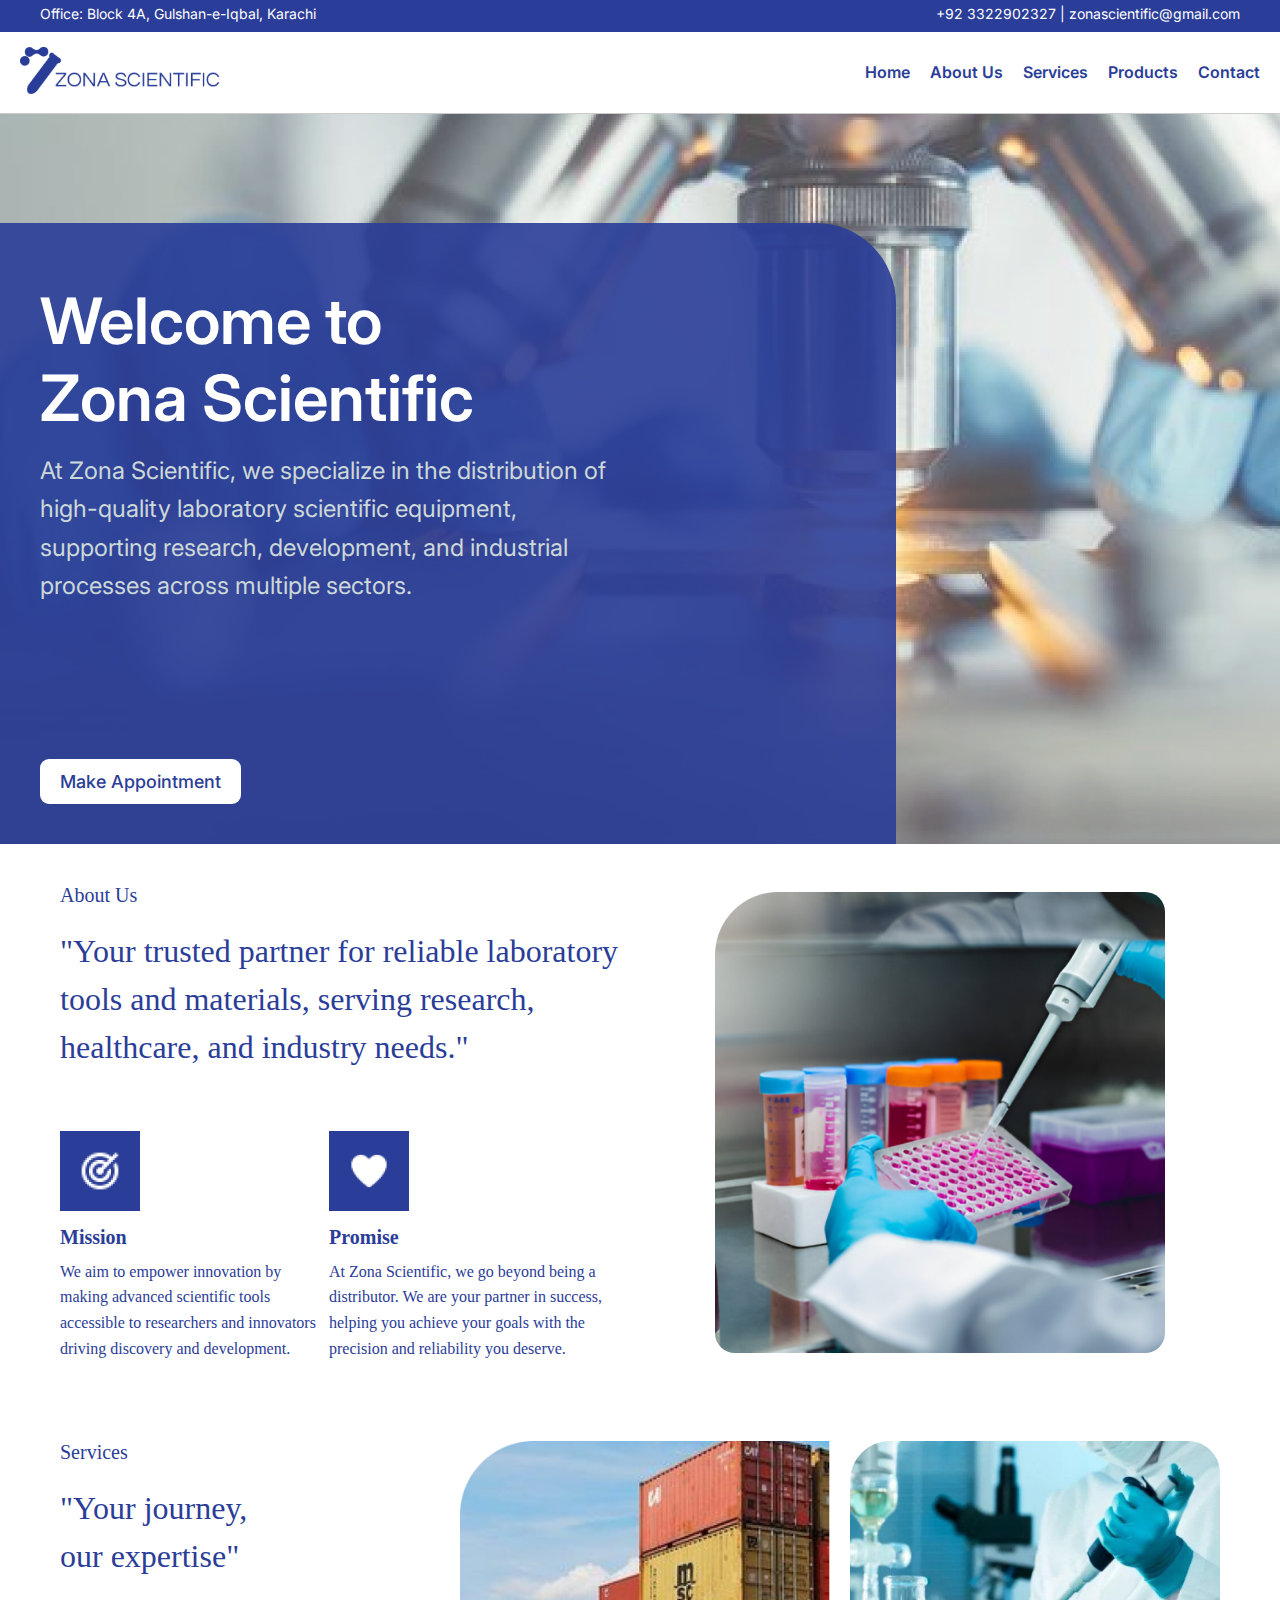
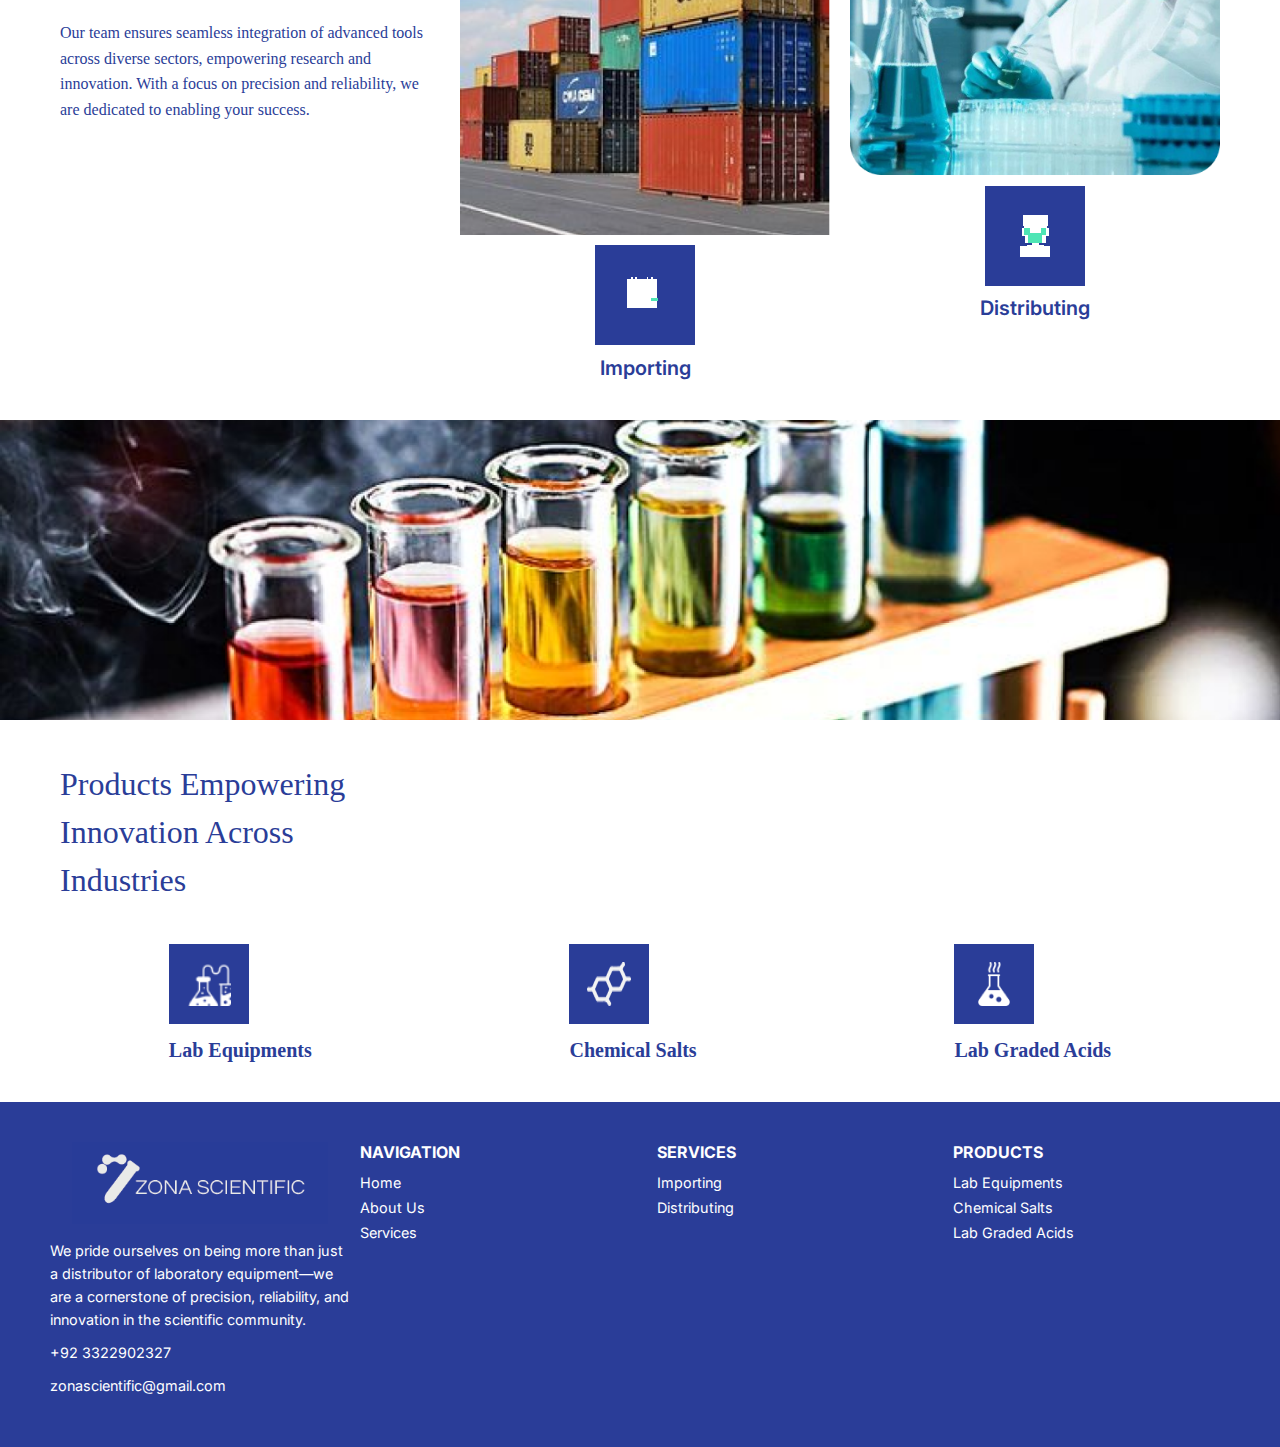
<file: index.html>
<!DOCTYPE html>
<html lang="en">

<head>
  <meta charset="UTF-8">
  <meta name="viewport" content="width=device-width, initial-scale=1.0">
  <title>Zona Scientific</title>
  <!-- Include Google Fonts -->
  <link href="https://fonts.googleapis.com/css2?family=Inter:wght@400;600;700&display=swap" rel="stylesheet">
  <style>
    * {
      margin: 0;
      padding: 0;
      box-sizing: border-box;
    }

    html {
      scroll-behavior: smooth;
    }

    /* Set Inter Font for the whole body */
    body {
      font-family: 'Inter', sans-serif;
      display: flex;
      flex-direction: column;
      min-height: 100vh;
    }

    /* Blue Header */
    .blue-header {
      background-color: #2a3d98;
      color: white;
      padding: 0 20px;
      font-family: "Inter", sans-serif;
      font-size: 14px;
      display: flex;
      justify-content: space-between;
      align-items: center;
    }

    .blue-header div {
      flex: 1;
      margin-bottom: 5px;
    }

    .contact-info {
      text-align: right;
    }

    .contact-info a {
      color: white;
      text-decoration: none;
    }

    .contact-info a:hover {
      text-decoration: underline;
    }

    /* White Header */
    .white-header {
      background-color: #fff;
      padding: 15px 20px;
      font-family: "Inter", sans-serif;
      display: flex;
      justify-content: space-between;
      align-items: center;
      border-bottom: 1px solid #ccc;
    }

    .logo-container {
      flex: 1;
    }

    .logo {
      max-width: 150px;
      height: auto;
    }

    .nav-links {
      flex: 2;
      display: flex;
      justify-content: flex-end;
      gap: 20px;
    }

    .nav-links a {
      text-decoration: none;
      color: #2a3d98;
      font-size: 16px;
      font-weight: 600;
      transition: color 0.3s ease;
    }

    .nav-links a:hover {
      text-decoration: underline;
      color: #1a2d6e;
    }

    /* Hamburger Menu */
    .hamburger-menu {
      display: none;
      flex-direction: column;
      justify-content: space-between;
      width: 30px;
      height: 20px;
      cursor: pointer;
    }

    .hamburger-menu span {
      display: block;
      height: 3px;
      width: 100%;
      background-color: #2a3d98;
      border-radius: 3px;
      transition: all 0.3s ease;
    }

    .nav-links {
      display: flex;
    }

    .nav-links.mobile {
      display: none;
      flex-direction: column;
      position: absolute;
      top: 60px;
      right: 20px;
      background-color: #fff;
      box-shadow: 0px 4px 6px rgba(0, 0, 0, 0.1);
      padding: 10px 20px;
      border-radius: 10px;
      z-index: 10;
    }

    .nav-links.mobile a {
      margin: 10px 0;
    }

    .nav-links.show {
      display: flex;
    }

    /* Display hamburger menu on small screens */
    @media (max-width: 768px) {
      .hamburger-menu {
        display: flex;
      }

      .nav-links {
        display: none;
      }
    }


    /* Main Content */
    .HeroSection {
      font-family: "Inter", sans-serif;
      width: 100%;
      height: 730px;
      position: relative;
      background: white;
      overflow: hidden;
    }

    .Image33 {
      width: 100%;
      height: 100%;
      position: absolute;
      top: 0;
      left: 0;
      opacity: 0.86;
      object-fit: cover;
    }

    .Frame5 {
      width: 70%;
      height: 85%;
      position: absolute;
      bottom: 0;
      left: 0;
      background: rgba(42, 61, 152, 0.9);
      border-top-right-radius: 80px;
      display: flex;
      flex-direction: column;
      justify-content: flex-start;
      padding: 40px;
      box-sizing: border-box;
    }

    .Button {
      padding: 12px 20px;
      position: absolute;
      bottom: 40px;
      left: 40px;
      background: white;
      border-radius: 9px;
      display: flex;
      align-items: center;
      justify-content: center;
    }

    .Button a {
      text-decoration: none;
      color: inherit;
      font-size: 18px;
      font-weight: 500;
      color: #2a3d98;
    }

    .Title-hero {
      margin-top: 20px;
    }

    .Heading-hero {
      font-family: "Inter", sans-serif;
      color: white;
      font-size: 4rem;
      font-weight: 600;
      line-height: 1.2;
      margin: 0;
    }

    .Heading span {
      display: inline-block;
    }

    .Text-hero {
      margin-top: 15px;
      color: #cdd8d9;
      font-size: 1.5rem;
      line-height: 1.6;
      max-width: 570px;
    }

    /* About us  */
    .AboutUs {
      display: flex;
      flex-direction: row;
      align-items: center;
      font-family: "Roboto";
      justify-content: space-between;
      gap: 40px;
      padding: 40px 60px;
      background: white;
    }

    .ContentSection {
      flex: 1;
      display: flex;
      flex-direction: column;
      gap: 20px;
    }

    .SubHeading {
      color: #2a3d98;
      font-size: 1.25rem;
      font-family: "Roboto";
      font-weight: 500;
      text-align: left;
    }

    .Heading {
      font-size: 2rem;
      font-family: "Roboto";
      line-height: 1.5;
      color: #2a3d98;
      text-align: left;
      margin-bottom: 20px;
    }

    .IconBox {
      display: flex;
      flex-direction: column;
      align-items: flex-start;
      gap: 15px;
      margin-top: 20px;
    }

    .icon-box-container {
      display: flex;
      align-items: center;
      gap: 10px;
    }

    .Icon {
      width: 60px;
      height: 60px;
      background: #2a3d98;
      display: flex;
      justify-content: center;
      align-items: center;
    }

    .Icon img {
      width: 36px;
      height: 36px;
    }

    .Title-about {
      display: flex;
      flex-direction: column;
      gap: 10px;
    }

    .MissionLink,
    .PromiseLink {
      font-size: 1.25rem;
      font-weight: 600;
      color: #2a3d98;
      text-decoration: none;
    }

    .MissionLink:hover,
    .PromiseLink:hover {
      text-decoration: underline;
    }

    .Text-about {
      font-size: 1rem;
      line-height: 1.6;
      color: #2a3d98;
    }

    .ImageSection {
      flex: 1;
      display: flex;
      justify-content: center;
      align-items: center;
    }

    .SteptodownCom2137021 {
      width: 100%;
      max-width: 450px;
      border-radius: 20px;
      object-fit: cover;
    }

    /* Services Section */
    .ServicesSection {
      display: flex;
      flex-direction: row;
      align-items: flex-start;
      font-family: "Roboto";
      justify-content: space-between;
      gap: 20px;
      padding: 40px 60px;
      background-color: white;
    }

    /* Text Section */
    .TextSection {
      flex: 1;
      font-family: "Roboto";
      display: flex;
      flex-direction: column;
      justify-content: flex-start;
      gap: 20px;
    }

    .Description {
      color: #2a3d98;
      font-size: 1rem;
      font-family: Roboto;
      font-weight: 400;
      line-height: 1.6;
      max-width: 500px;
    }

    /* Cards Section */
    .CardsSection {
      flex: 2;
      display: flex;
      flex-direction: row;
      justify-content: space-between;
      gap: 20px;
    }

    .Card {
      display: flex;
      flex-direction: column;
      align-items: center;
      gap: 10px;
      text-align: center;
      flex: 1;
    }

    .Card img.Image {
      width: 100%;
      max-width: 400px;
      height: auto;
      border-top-left-radius: 40px;
    }

    .CardContent {
      display: flex;
      flex-direction: column;
      align-items: center;
      gap: 10px;
    }

    .Icon {
      width: 80px;
      height: 80px;
      background: #2a3d98;
      display: flex;
      justify-content: center;
      align-items: center;
    }

    .Icon img {
      width: 44px;
      height: 44px;
    }

    .CardTitle {
      color: #2a3d98;
      font-size: 1.25rem;
      font-family: Inter, sans-serif;
      font-weight: 600;
      text-decoration: none;
    }

    .CardTitle:hover {
      text-decoration: underline;
    }

    /* Products Section */
    .ProductsSection {
      padding: 40px 60px;
      text-align: center;
      background: white;
    }

    .Group126 {
      display: flex;
      justify-content: space-around;
      gap: 40px;
      flex-wrap: wrap;
    }

    .Title {
      color: #2a3d98;
      font-size: 1.25rem;
      font-family: "Roboto";
      font-weight: 600;
      text-decoration: none;
    }

    .Title:hover {
      text-decoration: underline;
    }

    footer {
      background-color: #2a3d98;
      color: white;
      padding: 40px 20px;
      font-family: "Inter", sans-serif;
    }

    .footer-container {
      display: flex;
      justify-content: space-between;
      align-items: flex-start;
      flex-wrap: wrap;
      max-width: 1200px;
      margin: 0 auto;
    }

    .left-section {
      flex: 1;
      max-width: 300px;
      margin: 0 10px;
    }

    .left-section img {
      display: block;
      margin: 0 auto 15px;
      width: 16rem;
      height: auto;
    }

    .left-section p {
      font-size: 0.9rem;
      line-height: 1.6;
      margin: 10px 0;
    }

    .left-section a {
      color: white;
      text-decoration: none;
      font-size: 0.9rem;
    }

    .left-section a:hover {
      text-decoration: underline;
    }

    .right-section {
      flex: 2;
      display: flex;
      justify-content: space-between;
      flex-wrap: wrap;
      gap: 10px;
    }

    .right-section div {
      flex: 1;
      min-width: 150px;
    }

    .right-section h4 {
      margin-bottom: 10px;
      text-transform: uppercase;
      font-size: 1rem;
    }

    .right-section ul {
      list-style: none;
      padding: 0;
      margin: 0;
    }

    .right-section ul li {
      margin-bottom: 5px;
    }

    .right-section ul li a {
      color: white;
      text-decoration: none;
      font-size: 0.9rem;
    }

    .right-section ul li a:hover {
      text-decoration: underline;
    }

    .resp-img {
      max-width: 100%;
      height: auto;
      display: block;
    }

    .Icons {
      max-width: 100%;
      text-align: center;
    }


    @media (max-width: 768px) {
      .blue-header {
        font-family: "Inter", sans-serif;
        flex-direction: column;
        text-align: center;
        padding: 5px 0;
      }

      .blue-header div {
        text-align: center;
        margin-bottom: 5px;
      }

      .white-header {
        font-family: "Inter", sans-serif;
        flex-direction: column;
        align-items: center;
      }

      .logo-container {
        margin-bottom: 10px;
      }

      .nav-links {
        flex-direction: column;
        gap: 10px;
        justify-content: center;
      }

      .nav-links a {
        font-size: 14px;
      }

      .HeroSection {
        height: 500px;
      }

      .Frame5 {
        width: 90%;
        padding: 20px;
      }

      .Heading-hero {
        font-size: 2rem;
      }

      .Text-hero {
        font-size: 1rem;
      }

      .Button {
        bottom: 20px;
        left: 20px;
        padding: 8px 16px;
      }

      .AboutUs {
        flex-direction: column;
        align-items: center;
        text-align: center;
        gap: 30px;
        padding: 20px 30px;
      }

      .Heading {
        font-size: 1.5rem;
      }

      .SubHeading {
        font-size: 1.15rem;
      }

      .IconBox {
        flex-direction: column;
        align-items: center;
        gap: 10px;
      }

      .Icon {
        width: 40px;
        height: 40px;
      }

      .MissionLink,
      .PromiseLink {
        font-size: 1.1rem;
      }

      .Text-about {
        font-size: 0.9rem;
      }

      .SteptodownCom2137021 {
        max-width: 300px;
      }

      .ServicesSection {
        flex-direction: column;
        align-items: center;
        margin: 0 2rem;
      }

      .CardsSection {
        flex-direction: column;
        gap: 20px;
      }

      .Card img.Image {
        max-width: 100%;
        border-top-left-radius: 20px;
      }

      .Heading {
        font-size: 1.5rem;
        text-align: center;
      }

      .SubHeading {
        text-align: center;
      }

      .Description {
        text-align: center;
      }

      .Group126 {
        flex-direction: column;
        gap: 20px;
      }

      .footer-container {
        flex-direction: column;
        align-items: center;
        text-align: center;
      }

      .left-section {
        margin-bottom: 20px;
      }

      .right-section {
        justify-content: center;
        gap: 10px;
      }

      .right-section div {
        flex: none;
        width: 100%;
      }

      .resp-img {
        max-width: 80%;
      }
    }

    @media (min-width: 769px) and (max-width: 1024px) {
      .blue-header {
        font-family: "Inter", sans-serif;
        flex-direction: row;
        padding: 0 30px;
      }

      .blue-header div {
        font-size: 13px;
      }

      .logo {
        max-width: 120px;
      }

      .nav-links a {
        font-size: 14px;
      }
    }

    @media (min-width: 1025px) {
      .blue-header {
        font-family: "Inter", sans-serif;
        padding: 5px 40px;
      }

      .blue-header div {
        font-size: 14px;
      }

      .logo {
        max-width: 200px;
      }

      .nav-links a {
        font-size: 16px;
      }
    }

    @media (max-width: 1024px) {
      .HeroSection {
        height: 600px;
      }

      .Frame5 {
        width: 80%;
        height: 70%;
      }

      .Heading-hero {
        font-size: 2.5rem;
      }

      .Text-hero {
        font-size: 1.2rem;
      }

      .Button {
        padding: 10px 18px;
        font-size: 16px;
      }

      .ServicesSection {
        flex-direction: column;
        gap: 30px;
      }

      .CardsSection {
        flex-direction: row;
        gap: 15px;
      }

      .Heading {
        font-size: 1.75rem;
      }

      .Description {
        font-size: 0.95rem;
      }

      .Group126 {
        gap: 30px;
      }
    }

    @media (max-width: 480px) {
      .blue-header {
        flex-direction: column;
        font-size: 0.8rem;
      }

      .white-header {
        display: flex;
      }

      .HeroSection {
        height: 400px;
      }

      .Frame5 {
        width: 100%;
        border-top-right-radius: 40px;
      }

      .Heading-hero {
        font-size: 1.5rem;
      }

      .Text-hero {
        font-size: 0.9rem;
      }

      .Button {
        bottom: 15px;
        left: 15px;
        padding: 6px 14px;
        font-size: 14px;
      }

      .Heading {
        font-size: 1.25rem;
      }

      .MissionLink,
      .PromiseLink {
        font-size: 1rem;
      }

      .Icon {
        width: 40px;
        height: 40px;
      }

      .icon-box-container {
        display: flex;
        flex-direction: column;
      }

      .Text-about {
        font-size: 0.85rem;
      }

      .SteptodownCom2137021 {
        max-width: 250px;
      }

      .ServicesSection {
        margin: 0 0.5rem;
      }

      .Heading {
        font-size: 1.25rem;
      }

      .Description {
        font-size: 0.85rem;
      }

      .CardTitle {
        font-size: 1rem;
      }

      .Title {
        font-size: 1rem;
      }

      footer {
        padding: 20px;
      }

      .left-section img {
        width: 120px;
      }

      .left-section p {
        font-size: 0.8rem;
      }

      .right-section ul li a {
        font-size: 0.8rem;
      }

      .resp-img {
        max-width: 30%;
      }

      .CardsSection {
        flex-direction: column;
        gap: 20px;
      }
    }
  </style>
</head>

<!-- Blue Header -->
<header class="blue-header">
  <div class="office-info">Office: Block 4A, Gulshan-e-Iqbal, Karachi</div>
  <div class="contact-info">+92 3322902327 | <a href="mailto:zonascientific@gmail.com">zonascientific@gmail.com</a></div>
</header>

<!-- White Header -->
<header id="home" class="white-header">
  <div class="logo-container">
    <img src="image 1.png" alt="Zona Scientific Logo" class="logo">
  </div>
  <!-- Hamburger Button -->
  <div class="hamburger-menu" id="hamburger-menu">
    <span></span>
    <span></span>
    <span></span>
  </div>
  <nav class="nav-links" id="nav-links">
    <a href="index.html" rel="noopener noreferrer">Home</a>
    <a href="index.html#about-us">About Us</a>
    <a href="index.html#services">Services</a>
    <a href="index.html#products">Products</a>
    <a href="index.html#contact">Contact</a>
  </nav>
</header>


<!-- Hero Section -->
<div class="HeroSection">
  <!-- Background Image -->
  <img class="Image33" src="image 33.png" alt="Hero Background" />

  <!-- Blue Section (Frame5) -->
  <div class="Frame5">
    <!-- Button -->
    <div class="Button">
      <a href="mailto:zonascientific@gmail.com">
        <span class="MakeAppointment">Make Appointment</span>
      </a>
    </div>

    <!-- Title Section -->
    <div class="Title-hero">
      <h1 class="Heading-hero">
        Welcome to<br><span>Zona Scientific</span>
      </h1>
    </div>

    <!-- Description Text -->
    <div class="Text-hero-container">
      <p class="Text-hero">
        At Zona Scientific, we specialize in the distribution of high-quality laboratory scientific equipment,
        supporting research, development, and industrial processes across multiple sectors.
      </p>
    </div>
  </div>
</div>

<!--About Us Section-->
<div id="about-us" class="AboutUs">
  <!-- Left Content Section -->
  <div class="ContentSection">
    <div class="SubHeading">About Us</div>
    <div class="Heading">
      "Your trusted partner for reliable laboratory tools and materials, serving research, healthcare, and industry
      needs."
    </div>
    <div class="icon-box-container">
      <div class="IconBox">
        <div class="Icon">
          <img class="Icons8Mission24" src="icons8-mission-24.png" alt="Mission Icon" />
        </div>
        <div class="Title-about">
          <a href="mission.html" class="MissionLink">Mission</a>
          <div class="Text-about">
            We aim to empower innovation by making advanced scientific tools accessible to researchers and innovators
            driving discovery and development.
          </div>
        </div>
      </div>
      <div class="IconBox">
        <div class="Icon">
          <img class="Icons8Heart30" src="icons8-heart-30.png" alt="Promise Icon" />
        </div>
        <div class="Title-about">
          <a href="promise.html" class="PromiseLink">Promise</a>
          <div class="Text-about">
            At Zona Scientific, we go beyond being a distributor. We are your partner in success, helping you achieve
            your
            goals with the precision and reliability you deserve.
          </div>
        </div>
      </div>
    </div>
  </div>

  <!-- Right Image Section -->
  <div class="ImageSection">
    <img class="SteptodownCom2137021" src="steptodown.com213702 1.png" alt="About Us Image" />
  </div>
</div>

<!-- Services Section -->
<div id="services" class="ServicesSection">
  <div class="TextSection">
    <div class="SubHeading">Services</div>
    <div class="Heading">"Your journey, <br> our expertise"</div>
    <div class="Description">
      Our team ensures seamless integration of advanced tools across diverse sectors, empowering research and
      innovation. With a focus on precision and reliability, we are dedicated to enabling your success.
    </div>
  </div>

  <div class="CardsSection">
    <div class="Card">
      <img class="Image" src="image 34.png" alt="Importing Image">
      <div class="CardContent">
        <div class="Icons">
          <img src="importing.png" alt="Importing Icon" class="resp-img">
        </div>
        <a href="importing.html" class="CardTitle">Importing</a>
      </div>
    </div>
    <div class="Card">
      <img class="Image" src="image.png" alt="Distributing Image">
      <div class="CardContent">
        <div class="Icons">
          <img src="distributing.png" alt="Distributing Icon" class="resp-img">
        </div>
        <a href="distributing.html" class="CardTitle">Distributing</a>
      </div>
    </div>
  </div>
</div>
<!-- banner image -->
<div class="Banner" style="width: 100%; height: auto; max-height: 300px; position: relative; overflow: hidden;">
  <img class="Image" src="backgroundd.png" alt="Banner Image"
    style="width: 100%; height: auto; object-fit: cover; display: block;">
</div>
<!--Product-->
<div id="products" class="ProductsSection">
  <div class="Heading">
    Products Empowering<br>Innovation Across <br>Industries
  </div>

  <div class="Group126">
    <!-- Lab Equipments -->
    <div class="IconBox">
      <div class="Icon">
        <img src="icons8-lab-equipment-68 1.png" alt="Lab Equipments Icon">
      </div>
      <a href="lab equipments.html" class="Title">Lab Equipments</a>
    </div>

    <!-- Chemical Salts -->
    <div class="IconBox">
      <div class="Icon">
        <img src="Vector.png" alt="Chemical Salts Icon">
      </div>
      <a href="chemical.html" class="Title">Chemical Salts</a>
    </div>

    <!-- Lab Graded Acids -->
    <div class="IconBox">
      <div class="Icon">
        <img src="icons8-acid-flask-50 1.png" alt="Lab Graded Acids Icon">
      </div>
      <a href="graded acids.html" class="Title">Lab Graded Acids</a>
    </div>
  </div>
</div>

<body>
  <footer>
    <div id="contact" class="footer-container">
      <!-- Left Section: Company Name, Logo, and Paragraph -->
      <div class="left-section">
        <img src="image 36.png" alt="Company Logo">
        <p>
          We pride ourselves on being more than just a distributor of laboratory equipment—we are a cornerstone of
          precision, reliability, and innovation in the scientific community.
        </p>
        <p>+92 3322902327</p>
        <p><a href="mailto:zonascientific@gmail.com" style="color: inherit; text-decoration: none;">zonascientific@gmail.com</a>
        </p>
      </div>

      <!-- Right Section: Navigation, Services, and Products -->
      <div class="right-section">
        <!-- Navigation -->
        <div>
          <h4>Navigation</h4>
          <ul>
            <li><a href="index.html">Home</a></li>
            <li><a href="#about-us">About Us</a></li>
            <li><a href="#services">Services</a></li>

          </ul>
        </div>

        <!-- Services -->
        <div>
          <h4>Services</h4>
          <ul>
            <li><a href="importing.html" rel="noopener noreferrer">Importing</a></li>
            <li><a href="distributing.html" rel="noopener noreferrer">Distributing</a></li>
          </ul>
        </div>

        <!-- Products -->
        <div>
          <h4>Products</h4>
          <ul>
            <li><a href="lab equipments.html" rel="noopener noreferrer">Lab Equipments</a></li>
            <li><a href="chemical.html" rel="noopener noreferrer">Chemical Salts</a></li>
            <li><a href="graded acids.html" rel="noopener noreferrer">Lab Graded Acids</a></li>
          </ul>
        </div>
      </div>
    </div>
  </footer>

  <body>
    <!-- Your existing HTML content -->

    <script>
      const hamburgerMenu = document.getElementById('hamburger-menu');
      const navLinks = document.getElementById('nav-links');

      hamburgerMenu.addEventListener('click', () => {
        navLinks.classList.toggle('show');
      });
    </script>
  </body>

</body>

</html>
</file>
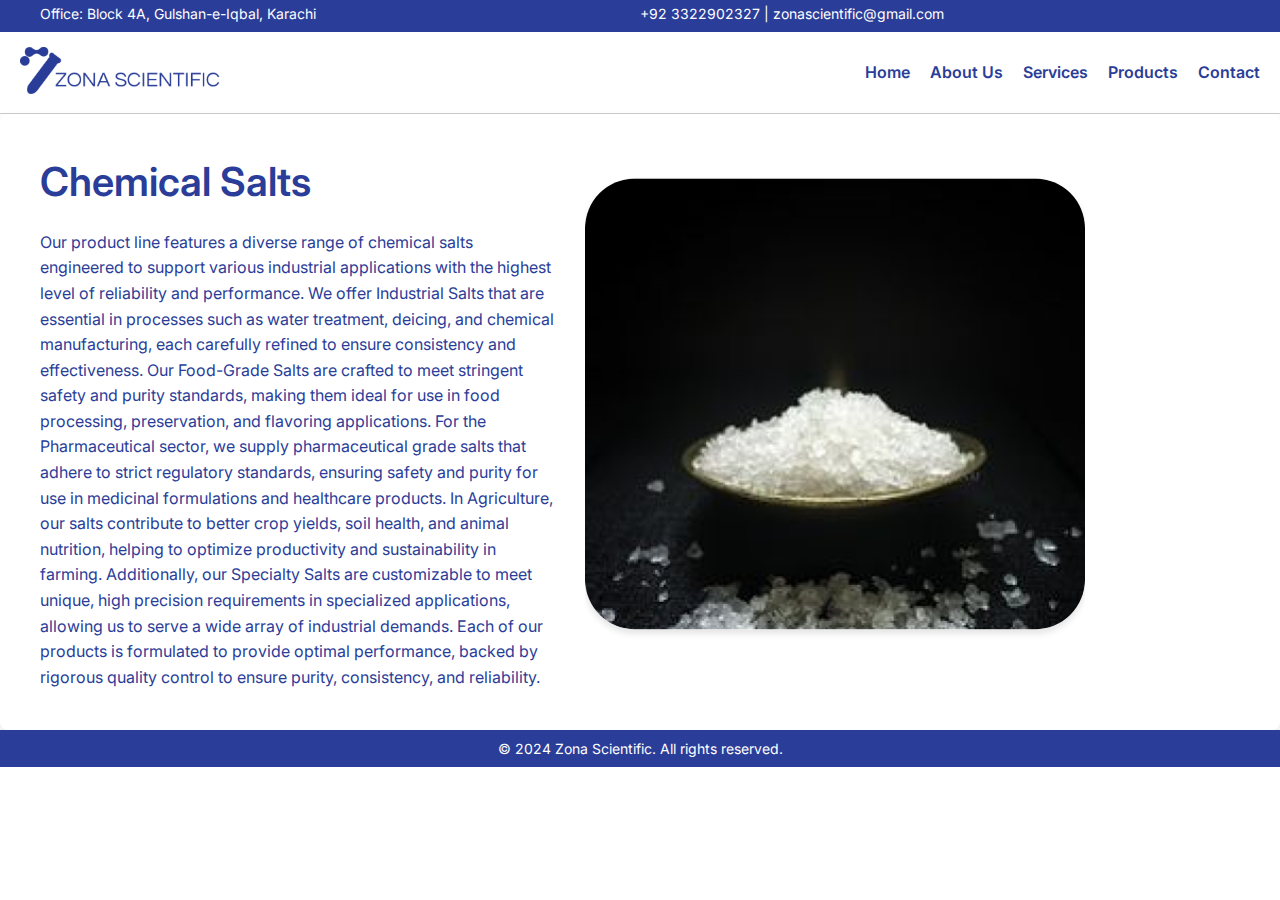
<file: chemical.html>
<!DOCTYPE html>
<html lang="en">

<head>
  <meta charset="UTF-8" />
  <meta name="viewport" content="width=device-width, initial-scale=1.0" />
  <title>Zona Scientific</title>
  <link href="https://fonts.googleapis.com/css2?family=Inter:wght@400;600;700&display=swap" rel="stylesheet" />
  <style>
    /* General Reset */
    * {
      margin: 0;
      padding: 0;
      box-sizing: border-box;
    }

    body {
      font-family: "Inter", sans-serif;
      display: flex;
      flex-direction: column;
      min-height: 100vh;
    }

    .blue-header {
      background-color: #2a3d98;
      color: white;
      padding: 0 20px;
      font-family: "Inter", sans-serif;
      font-size: 14px;
      display: flex;
      justify-content: space-between;
      align-items: center;
    }

    .blue-header div {
      flex: 1;
      margin-bottom: 5px;
    }

    .contact-info {
      text-align: right;
    }

    .contact-info a {
      color: white;
      text-decoration: none;
    }

    .contact-info a:hover {
      text-decoration: underline;
    }


    .white-header {
      background-color: #fff;
      padding: 15px 20px;
      font-family: "Inter", sans-serif;
      display: flex;
      justify-content: space-between;
      align-items: center;
      border-bottom: 1px solid #ccc;
    }

    .logo-container {
      flex: 1;
    }

    .logo {
      max-width: 150px;
      height: auto;
    }

    .nav-links {
      flex: 2;
      display: flex;
      justify-content: flex-end;
      gap: 20px;
    }

    .nav-links a {
      text-decoration: none;
      color: #2a3d98;
      font-size: 16px;
      font-weight: 600;
      transition: color 0.3s ease;
    }

    .nav-links a:hover {
      text-decoration: underline;
      color: #1a2d6e;
    }



    .content-section {
      display: flex;
      flex-wrap: wrap;
      justify-content: center;
      align-items: center;
      padding: 40px 20px;
      gap: 20px;
      background-color: #ffffff;
      box-shadow: 0 4px 10px rgba(0, 0, 0, 0.1);
      border-radius: 8px;
    }

    .content-container {
      display: flex;
      flex-direction: row;
      align-items: flex-start;
      gap: 30px;
      max-width: 1200px;
      width: 100%;
    }

    .heading {
      font-size: 2.5rem;
      font-weight: 600;
      line-height: 1.4;
      color: #2A3D98;
      margin-bottom: 20px;
    }

    .text-container {
      max-width: 515px;
      font-size: 1rem;
      line-height: 1.6;
      color: #2A3D98;
      font-weight: 400;
    }

    .image-container {
      width: 500px;
      height: 500px;
      overflow: hidden;
      position: relative;
      border-radius: 50px;
    }

    .image-container img {
      width: 100%;
      height: auto;
      position: absolute;
      top: 50%;
      left: 50%;
      transform: translate(-50%, -50%);
      border-radius: 50px;
      box-shadow: 0 4px 6px rgba(0, 0, 0, 0.1);
    }



    footer {
      background-color: #2A3D98;
      color: white;
      text-align: center;
      padding: 15px 0;
      font-size: 14px;
      font-weight: 400;
    }

    /* Hamburger Menu Styles */
    .hamburger-menu {
      display: none;
      flex-direction: column;
      justify-content: space-between;
      width: 30px;
      height: 20px;
      cursor: pointer;
      top: 20px;
      right: 20px;
    }

    .hamburger-menu span {
      display: block;
      height: 3px;
      width: 100%;
      background-color: #2a3d98;
      border-radius: 3px;
      transition: all 0.3s ease;
    }

    .nav-links {
      display: flex;
    }

    .nav-links.mobile {
      display: none;
      flex-direction: column;
      position: absolute;
      top: 60px;
      right: 20px;
      background-color: #fff;
      box-shadow: 0px 4px 6px rgba(0, 0, 0, 0.1);
      padding: 10px 20px;
      border-radius: 10px;
      z-index: 10;
    }

    .nav-links.mobile a {
      margin: 10px 0;
    }

    .nav-links.show {
      display: flex;
    }

    /* Responsive Styles */
    @media (max-width: 992px) {
      .content-container {
        flex-direction: column;
        align-items: center;
        text-align: center;
      }

      .heading {
        font-size: 2rem;
      }

      .text-container {
        max-width: 100%;
        padding: 0 10px;
      }
    }

    @media (max-width: 576px) {
      .heading {
        font-size: 1.75rem;
      }

      .text-container {
        font-size: 0.9rem;
      }

      .content-section {
        padding: 20px 10px;
      }
    }


    @media (max-width: 768px) {
      .text-container {
        text-align: left;
      }

      .hamburger-menu {
        display: flex;
      }

      .nav-links {
        display: none;
      }

      .nav-links.show {
        display: flex;
      }

      .blue-header {
        font-family: "Inter", sans-serif;
        flex-direction: column;
        text-align: center;
        padding: 5px 0;
      }

      .blue-header div {
        text-align: center;
        margin-bottom: 5px;
      }

      .white-header {
        font-family: "Inter", sans-serif;
        flex-direction: column;
        align-items: center;
      }

      .logo-container {
        margin-bottom: 10px;
      }

      .nav-links {
        flex-direction: column;
        gap: 10px;
        justify-content: center;
      }

      .nav-links a {
        font-size: 14px;
      }

      .image-container {
        width: 90%;
        border-radius: 30px;
      }

      .image-container img {
        border-radius: 30px;
      }
    }

    @media (min-width: 769px) and (max-width: 1024px) {
      .blue-header {
        font-family: "Inter", sans-serif;
        flex-direction: row;
        padding: 0 30px;
      }

      .blue-header div {
        font-size: 13px;
      }

      .logo {
        max-width: 120px;
      }

      .nav-links a {
        font-size: 14px;
      }
    }

    @media (min-width: 1025px) {
      .blue-header {
        font-family: "Inter", sans-serif;
        padding: 5px 40px;
      }

      .blue-header div {
        font-size: 14px;
      }

      .logo {
        max-width: 200px;
      }

      .nav-links a {
        font-size: 16px;
      }
    }

    @media (max-width: 480px) {
      .image-container {
        width: 100%;
        border-radius: 20px;
      }

      .image-container img {
        border-radius: 20px;
      }
    }
  </style>
</head>

<body>
  <!-- Blue Header -->
  <header class="blue-header">
    <div>Office: Block 4A, Gulshan-e-Iqbal, Karachi</div>
    <div>+92 3322902327 | zonascientific@gmail.com</div>
  </header>

  <!-- White Header -->
  <header class="white-header">
    <div class="logo-container">
      <img src="image 1.png" alt="Zona Scientific Logo" class="logo" />
    </div>
    <!-- Hamburger Button -->
    <div class="hamburger-menu" id="hamburger-menu">
      <span></span>
      <span></span>
      <span></span>
    </div>
    <nav class="nav-links" id="nav-links">
      <a href="index.html" rel="noopener noreferrer">Home</a>
      <a href="index.html#about-us">About Us</a>
      <a href="index.html#services">Services</a>
      <a href="index.html#products">Products</a>
      <a href="index.html#contact">Contact</a>
    </nav>
  </header>


  <!-- Main Content -->
  <div class="content-section">
    <div class="content-container">
      <div>
        <h1 class="heading">Chemical Salts</h1>
        <div class="text-container">
          Our product line features a diverse range of chemical salts
          engineered to support various industrial applications with the
          highest level of reliability and performance. We offer Industrial
          Salts that are essential in processes such as water treatment,
          deicing, and chemical manufacturing, each carefully refined to
          ensure consistency and effectiveness. Our Food-Grade Salts are
          crafted to meet stringent safety and purity standards, making them
          ideal for use in food processing, preservation, and flavoring
          applications. For the Pharmaceutical sector, we supply
          pharmaceutical grade salts that adhere to strict regulatory
          standards, ensuring safety and purity for use in medicinal
          formulations and healthcare products. In Agriculture, our salts
          contribute to better crop yields, soil health, and animal nutrition,
          helping to optimize productivity and sustainability in farming.
          Additionally, our Specialty Salts are customizable to meet unique,
          high precision requirements in specialized applications, allowing us
          to serve a wide array of industrial demands. Each of our products is
          formulated to provide optimal performance, backed by rigorous
          quality control to ensure purity, consistency, and reliability.
        </div>
      </div>
      <div class="image-container">
        <img src="image 38.png" alt="Scientific Innovation" />
      </div>
    </div>
  </div>

  <!-- Footer -->
  <footer style="background-color: #2A3D98; color: #fff; text-align: center; padding: 10px;">
    &copy; 2024 Zona Scientific. All rights reserved.
  </footer>
  <script>
    const hamburgerMenu = document.getElementById('hamburger-menu');
    const navLinks = document.getElementById('nav-links');

    hamburgerMenu.addEventListener('click', () => {
      navLinks.classList.toggle('show');
    });
  </script>

</body>
</html>
</file>
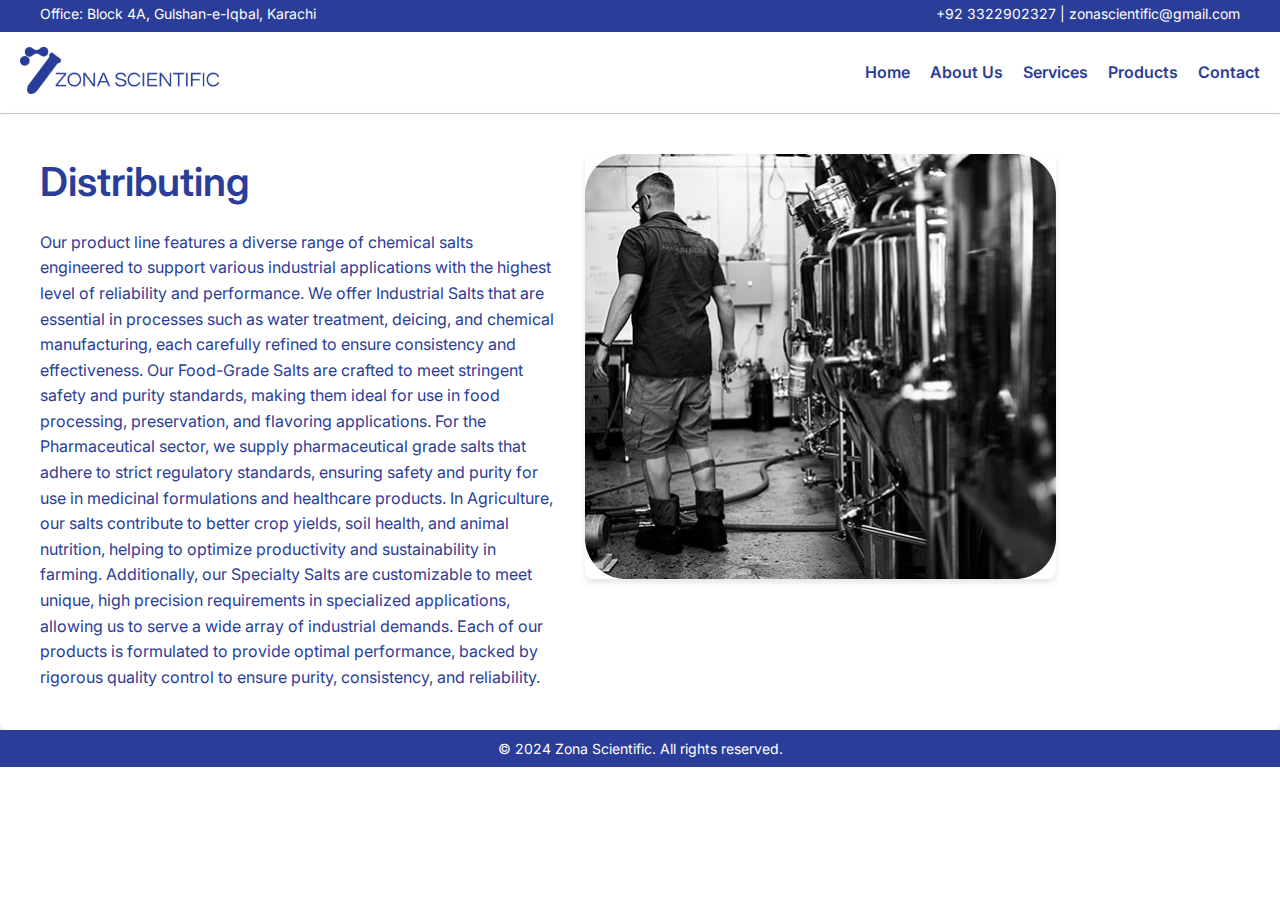
<file: distributing.html>
<!DOCTYPE html>
<html lang="en">

<head>
  <meta charset="UTF-8" />
  <meta name="viewport" content="width=device-width, initial-scale=1.0" />
  <title>Zona Scientific</title>
  <link href="https://fonts.googleapis.com/css2?family=Inter:wght@400;600;700&display=swap" rel="stylesheet" />
  <style>
    /* General Reset */
    * {
      margin: 0;
      padding: 0;
      box-sizing: border-box;
    }

    body {
      font-family: "Inter", sans-serif;
      display: flex;
      flex-direction: column;
      min-height: 100vh;
    }

    .blue-header {
      background-color: #2a3d98;
      color: white;
      padding: 0 20px;
      font-family: "Inter", sans-serif;
      font-size: 14px;
      display: flex;
      justify-content: space-between;
      align-items: center;
    }

    .blue-header div {
      flex: 1;
      margin-bottom: 5px;
    }

    .contact-info {
      text-align: right;
    }

    .contact-info a {
      color: white;
      text-decoration: none;
    }

    .contact-info a:hover {
      text-decoration: underline;
    }


    .white-header {
      background-color: #fff;
      padding: 15px 20px;
      font-family: "Inter", sans-serif;
      display: flex;
      justify-content: space-between;
      align-items: center;
      border-bottom: 1px solid #ccc;
    }

    .logo-container {
      flex: 1;
    }

    .logo {
      max-width: 150px;
      height: auto;
    }

    .nav-links {
      flex: 2;
      display: flex;
      justify-content: flex-end;
      gap: 20px;
    }

    .nav-links a {
      text-decoration: none;
      color: #2a3d98;
      font-size: 16px;
      font-weight: 600;
      transition: color 0.3s ease;
    }

    .nav-links a:hover {
      text-decoration: underline;
      color: #1a2d6e;
    }



    .content-section {
      display: flex;
      flex-wrap: wrap;
      justify-content: center;
      align-items: center;
      padding: 40px 20px;
      gap: 20px;
      background-color: #ffffff;
      box-shadow: 0 4px 10px rgba(0, 0, 0, 0.1);
      border-radius: 8px;
    }

    .content-container {
      display: flex;
      flex-direction: row;
      align-items: flex-start;
      gap: 30px;
      max-width: 1200px;
      width: 100%;
    }

    .heading {
      font-size: 2.5rem;
      font-weight: 600;
      line-height: 1.4;
      color: #2A3D98;
      margin-bottom: 20px;
    }

    .text-container {
      max-width: 515px;
      font-size: 1rem;
      line-height: 1.6;
      color: #2A3D98;
      font-weight: 400;
    }

    .image-container img {
      max-width: 100%;
      height: auto;
      border-radius: 8px;
      box-shadow: 0 4px 6px rgba(0, 0, 0, 0.1);
    }


    footer {
      background-color: #2A3D98;
      color: white;
      text-align: center;
      padding: 15px 0;
      font-size: 14px;
      font-weight: 400;
    }

    /* Hamburger Menu Styles */
    .hamburger-menu {
      display: none;
      flex-direction: column;
      justify-content: space-between;
      width: 30px;
      height: 20px;
      cursor: pointer;
      top: 20px;
      right: 20px;
    }

    .hamburger-menu span {
      display: block;
      height: 3px;
      width: 100%;
      background-color: #2a3d98;
      border-radius: 3px;
      transition: all 0.3s ease;
    }

    .nav-links {
      display: flex;
    }

    .nav-links.mobile {
      display: none;
      flex-direction: column;
      position: absolute;
      top: 60px;
      right: 20px;
      background-color: #fff;
      box-shadow: 0px 4px 6px rgba(0, 0, 0, 0.1);
      padding: 10px 20px;
      border-radius: 10px;
      z-index: 10;
    }

    .nav-links.mobile a {
      margin: 10px 0;
    }

    .nav-links.show {
      display: flex;
    }

    /* Responsive Hamburger Menu */
    @media (max-width: 768px) {
      .text-container {
        text-align: left;
      }

      .hamburger-menu {
        display: flex;
      }

      .nav-links {
        display: none;
      }

      .nav-links.show {
        display: flex;
      }
    }

    /* Responsive Styles */
    @media (max-width: 992px) {
      .content-container {
        flex-direction: column;
        align-items: center;
        text-align: center;
      }

      .heading {
        font-size: 2rem;
      }

      .text-container {
        max-width: 100%;
        padding: 0 10px;
      }
    }

    @media (max-width: 576px) {
      .heading {
        font-size: 1.75rem;
      }

      .text-container {
        font-size: 0.9rem;
      }

      .content-section {
        padding: 20px 10px;
      }
    }


    @media (max-width: 768px) {
      .blue-header {
        font-family: "Inter", sans-serif;
        flex-direction: column;
        text-align: center;
        padding: 5px 0;
      }

      .blue-header div {
        text-align: center;
        margin-bottom: 5px;
      }

      .white-header {
        font-family: "Inter", sans-serif;
        flex-direction: column;
        align-items: center;
      }

      .logo-container {
        margin-bottom: 10px;
      }

      .nav-links {
        flex-direction: column;
        gap: 10px;
        justify-content: center;
      }

      .nav-links a {
        font-size: 14px;
      }
    }

    @media (min-width: 769px) and (max-width: 1024px) {
      .blue-header {
        font-family: "Inter", sans-serif;
        flex-direction: row;
        padding: 0 30px;
      }

      .blue-header div {
        font-size: 13px;
      }

      .logo {
        max-width: 120px;
      }

      .nav-links a {
        font-size: 14px;
      }
    }

    @media (min-width: 1025px) {
      .blue-header {
        font-family: "Inter", sans-serif;
        padding: 5px 40px;
      }

      .blue-header div {
        font-size: 14px;
      }

      .logo {
        max-width: 200px;
      }

      .nav-links a {
        font-size: 16px;
      }
    }
  </style>
</head>

<body>
  <!-- Blue Header -->
  <header class="blue-header">
    <div class="office-info">Office: Block 4A, Gulshan-e-Iqbal, Karachi</div>
    <div class="contact-info">+92 3322902327 | <a href="mailto:zonascientific@gmail.com">zonascientific@gmail.com</a></div>
  </header>

  <!-- White Header -->
  <header class="white-header">
    <div class="logo-container">
      <img src="image 1.png" alt="Zona Scientific Logo" class="logo" />
    </div>
    <!-- Hamburger Button -->
    <div class="hamburger-menu" id="hamburger-menu">
      <span></span>
      <span></span>
      <span></span>
    </div>
    <nav class="nav-links" id="nav-links">
      <a href="index.html" rel="noopener noreferrer">Home</a>
      <a href="index.html#about-us">About Us</a>
      <a href="index.html#services">Services</a>
      <a href="index.html#products">Products</a>
      <a href="index.html#contact">Contact</a>
    </nav>
  </header>


  <!-- Main Content -->
  <div class="content-section">
    <div class="content-container">
      <div>
        <h1 class="heading">Distributing</h1>
        <div class="text-container">
          Our product line features a diverse range of chemical salts
          engineered to support various industrial applications with the
          highest level of reliability and performance. We offer Industrial
          Salts that are essential in processes such as water treatment,
          deicing, and chemical manufacturing, each carefully refined to
          ensure consistency and effectiveness. Our Food-Grade Salts are
          crafted to meet stringent safety and purity standards, making them
          ideal for use in food processing, preservation, and flavoring
          applications. For the Pharmaceutical sector, we supply
          pharmaceutical grade salts that adhere to strict regulatory
          standards, ensuring safety and purity for use in medicinal
          formulations and healthcare products. In Agriculture, our salts
          contribute to better crop yields, soil health, and animal nutrition,
          helping to optimize productivity and sustainability in farming.
          Additionally, our Specialty Salts are customizable to meet unique,
          high precision requirements in specialized applications, allowing us
          to serve a wide array of industrial demands. Each of our products is
          formulated to provide optimal performance, backed by rigorous
          quality control to ensure purity, consistency, and reliability.
        </div>
      </div>
      <div class="image-container">
        <img src="temp.png" alt="Scientific Innovation" />
      </div>
    </div>
  </div>

  <!-- Footer -->
  <footer style="background-color: #2A3D98; color: #fff; text-align: center; padding: 10px;">
    &copy; 2024 Zona Scientific. All rights reserved.
  </footer>
  <script>
    const hamburgerMenu = document.getElementById('hamburger-menu');
    const navLinks = document.getElementById('nav-links');

    hamburgerMenu.addEventListener('click', () => {
      navLinks.classList.toggle('show');
    });
  </script>

</body>

</html>
</file>
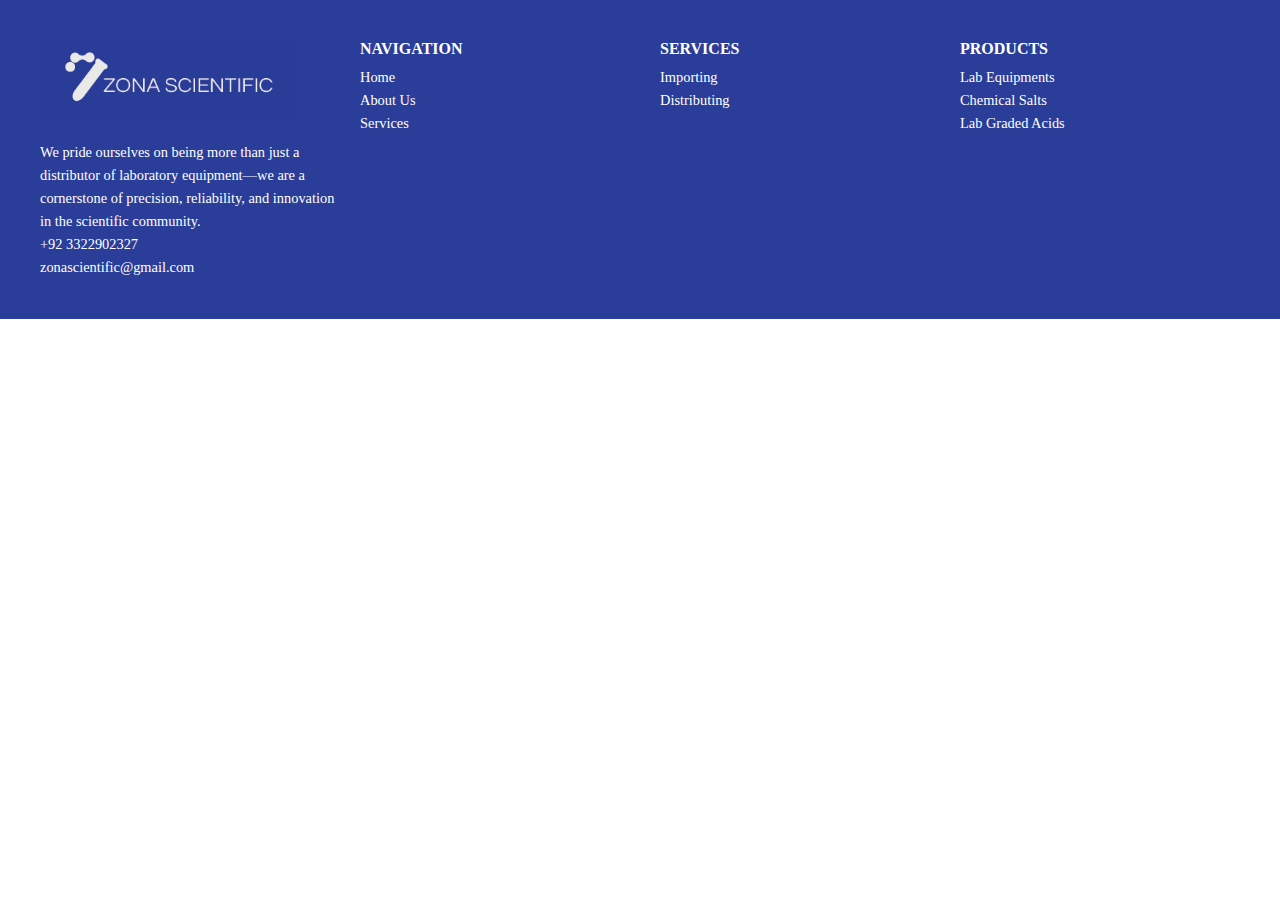
<file: footer.html>
<!DOCTYPE html>
<html lang="en">

<head>
  <meta charset="UTF-8" />
  <meta name="viewport" content="width=device-width, initial-scale=1.0" />
  <link href="https://fonts.googleapis.com/css2?family=Inter:wght@300;400;500;600;700&display=swap" rel="stylesheet" />
  <style>
    /* General Reset */
    * {
      margin: 0;
      padding: 0;
      box-sizing: border-box;
    }

    html {
      scroll-behavior: smooth;
    }

    body {
      font-family: 'Roboto';
      display: flex;
      flex-direction: column;
      min-height: 100vh;
    }

    /* Blue Header */
    .blue-header {
      background-color: #2A3D98;
      color: white;
      padding: 0 20px;
      font-family: 'Inter', sans-serif;
      font-size: 14px;
      display: flex;
      justify-content: space-between;
      align-items: center;
    }

    .blue-header div {
      flex: 1;
      margin-bottom: 5px;
    }

    .contact-info {
      text-align: right;
    }

    .contact-info a {
      color: white;
      text-decoration: none;
    }

    .contact-info a:hover {
      text-decoration: underline;
    }

    /* White Header */
    .white-header {
      background-color: #fff;
      padding: 15px 20px;
      font-family: 'Inter', sans-serif;
      display: flex;
      justify-content: space-between;
      align-items: center;
      border-bottom: 1px solid #ccc;
    }

    .logo {
      max-width: 150px;
      height: auto;
    }

    .nav-links {
      display: flex;
      justify-content: flex-end;
      gap: 20px;
    }

    .nav-links a {
      text-decoration: none;
      color: #2A3D98;
      font-size: 16px;
      font-weight: 600;
      transition: color 0.3s ease;
    }

    .nav-links a:hover {
      color: #1A2D6E;
    }

    /* Hero Section */
    .HeroSection {
      font-family: 'Inter', sans-serif;
      width: 100%;
      height: 730px;
      position: relative;
      background: white;
      overflow: hidden;
    }

    .Image33 {
      width: 100%;
      height: 100%;
      position: absolute;
      top: 0;
      left: 0;
      opacity: 0.86;
      object-fit: cover;
    }

    .Frame5 {
      width: 70%;
      height: 85%;
      position: absolute;
      bottom: 0;
      left: 0;
      background: rgba(42, 61, 152, 0.9);
      border-top-right-radius: 80px;
      display: flex;
      flex-direction: column;
      justify-content: flex-start;
      padding: 40px;
      box-sizing: border-box;
    }

    .Button {
      padding: 12px 20px;
      position: absolute;
      bottom: 40px;
      left: 40px;
      background: white;
      border-radius: 9px;
      display: flex;
      align-items: center;
      justify-content: center;
    }

    .Button a {
      text-decoration: none;
      font-size: 18px;
      font-weight: 500;
      color: #2A3D98;
    }

    .Heading-hero {
      color: white;
      font-size: 4rem;
      font-weight: 600;
      line-height: 1.2;
      margin: 0;
    }

    .Text-hero {
      margin-top: 15px;
      color: #CDD8D9;
      font-size: 1.5rem;
      line-height: 1.6;
      max-width: 570px;
    }

    /* About Us */
    .AboutUs {
      display: flex;
      flex-wrap: wrap;
      gap: 40px;
      padding: 40px 60px;
      background: white;
    }

    .ContentSection {
      flex: 1;
      display: flex;
      flex-direction: column;
      gap: 20px;
    }

    .Heading {
      font-size: 2rem;
      line-height: 1.5;
      color: #2A3D98;
    }

    .Icon {
      width: 60px;
      height: 60px;
      background: #2A3D98;
      display: flex;
      justify-content: center;
      align-items: center;
    }

    .MissionLink,
    .PromiseLink {
      font-size: 1.25rem;
      font-weight: 600;
      color: #2A3D98;
      text-decoration: none;
    }

    .MissionLink:hover,
    .PromiseLink:hover {
      text-decoration: underline;
    }

    /* Services Section */
    .ServicesSection {
      display: flex;
      flex-wrap: wrap;
      gap: 20px;
      padding: 40px 60px;
      background: white;
    }

    .TextSection {
      flex: 1;
      display: flex;
      flex-direction: column;
      gap: 20px;
    }

    .Description {
      color: #2A3D98;
      font-size: 1rem;
      line-height: 1.6;
      max-width: 500px;
    }

    .CardsSection {
      flex: 2;
      display: flex;
      flex-wrap: wrap;
      gap: 20px;
    }

    .Card {
      flex: 1;
      display: flex;
      flex-direction: column;
      align-items: center;
      gap: 10px;
      text-align: center;
    }

    .Card img.Image {
      width: 100%;
      max-width: 400px;
      height: auto;
      border-top-left-radius: 40px;
    }

    .CardTitle {
      color: #2A3D98;
      font-size: 1.25rem;
      font-weight: 600;
      text-decoration: none;
    }

    .CardTitle:hover {
      text-decoration: underline;
    }

    /* Products Section */
    .ProductsSection {
      padding: 40px 60px;
      text-align: center;
      background: white;
    }

    .Group126 {
      display: flex;
      flex-wrap: wrap;
      gap: 40px;
      justify-content: space-around;
    }

    .Title {
      color: #2A3D98;
      font-size: 1.25rem;
      font-weight: 600;
      text-decoration: none;
    }

    .Title:hover {
      text-decoration: underline;
    }

    /* Footer */
    footer {
      background-color: #2A3D98;
      color: white;
      padding: 40px 20px;
    }

    .footer-container {
      display: flex;
      flex-wrap: wrap;
      gap: 20px;
      justify-content: space-between;
      max-width: 1200px;
      margin: auto;
    }

    .left-section {
      flex: 1;
      max-width: 300px;
    }

    .left-section img {
      width: 16rem;
      height: auto;
      margin-bottom: 15px;
    }

    .left-section p,
    .left-section a {
      font-size: 0.9rem;
      line-height: 1.6;
      text-decoration: none;
      color: white;
    }

    .left-section a:hover {
      text-decoration: underline;
    }

    .right-section {
      flex: 2;
      display: flex;
      flex-wrap: wrap;
      gap: 20px;
    }

    .right-section div {
      flex: 1;
      min-width: 150px;
    }

    .right-section h4 {
      font-size: 1rem;
      margin-bottom: 10px;
      text-transform: uppercase;
    }

    .right-section ul {
      list-style: none;
      padding: 0;
    }

    .right-section ul li {
      margin-bottom: 5px;
    }

    .right-section ul li a {
      color: white;
      font-size: 0.9rem;
      text-decoration: none;
    }

    .right-section ul li a:hover {
      text-decoration: underline;
    }

    /* Responsive Styles */
    @media (max-width: 768px) {
      .blue-header {
        flex-direction: column;
        text-align: center;
        padding: 5px 0;
      }

      .HeroSection {
        height: 500px;
      }

      .Frame5 {
        width: 90%;
        padding: 20px;
      }

      .AboutUs,
      .ServicesSection {
        flex-direction: column;
        align-items: center;
        padding: 20px 30px;
      }

      .CardsSection {
        flex-direction: column;
        gap: 20px;
      }

      .ProductsSection .Group126 {
        flex-direction: column;
        gap: 20px;
      }

      footer {
        text-align: center;
      }
    }

    @media (max-width: 480px) {
      .HeroSection {
        height: 400px;
      }

      .Frame5 {
        width: 100%;
        border-top-right-radius: 40px;
      }

      .Footer {
        padding: 20px;
      }
    }
  </style>

</head>

<body>
  <footer>
    <div id="contact" class="footer-container">
      <!-- Left Section: Company Name, Logo, and Paragraph -->
      <div class="left-section">
        <img src="image 36.png" alt="Company Logo">
        <p>
          We pride ourselves on being more than just a distributor of laboratory equipment—we are a cornerstone of
          precision, reliability, and innovation in the scientific community.
        </p>
        <p>+92 3322902327</p>
        <p><a href="mailto:zonascientific@gmail.com" style="color: inherit; text-decoration: none;">zonascientific@gmail.com</a>
        </p>
      </div>

      <!-- Right Section: Navigation, Services, and Products -->
      <div class="right-section">
        <!-- Navigation -->
        <div>
          <h4>Navigation</h4>
          <ul>
            <li><a href="index.html">Home</a></li>
            <li><a href="#about-us">About Us</a></li>
            <li><a href="#services">Services</a></li>

          </ul>
        </div>

        <!-- Services -->
        <div>
          <h4>Services</h4>
          <ul>
            <li><a href="importing.html" rel="noopener noreferrer">Importing</a></li>
            <li><a href="distributing.html" rel="noopener noreferrer">Distributing</a></li>
          </ul>
        </div>

        <!-- Products -->
        <div>
          <h4>Products</h4>
          <ul>
            <li><a href="lab equipments.html" rel="noopener noreferrer">Lab Equipments</a></li>
            <li><a href="chemical.html" rel="noopener noreferrer">Chemical Salts</a></li>
            <li><a href="graded acids.html" rel="noopener noreferrer">Lab Graded Acids</a></li>
          </ul>
        </div>
      </div>
    </div>
  </footer>
</body>

</html>
</file>
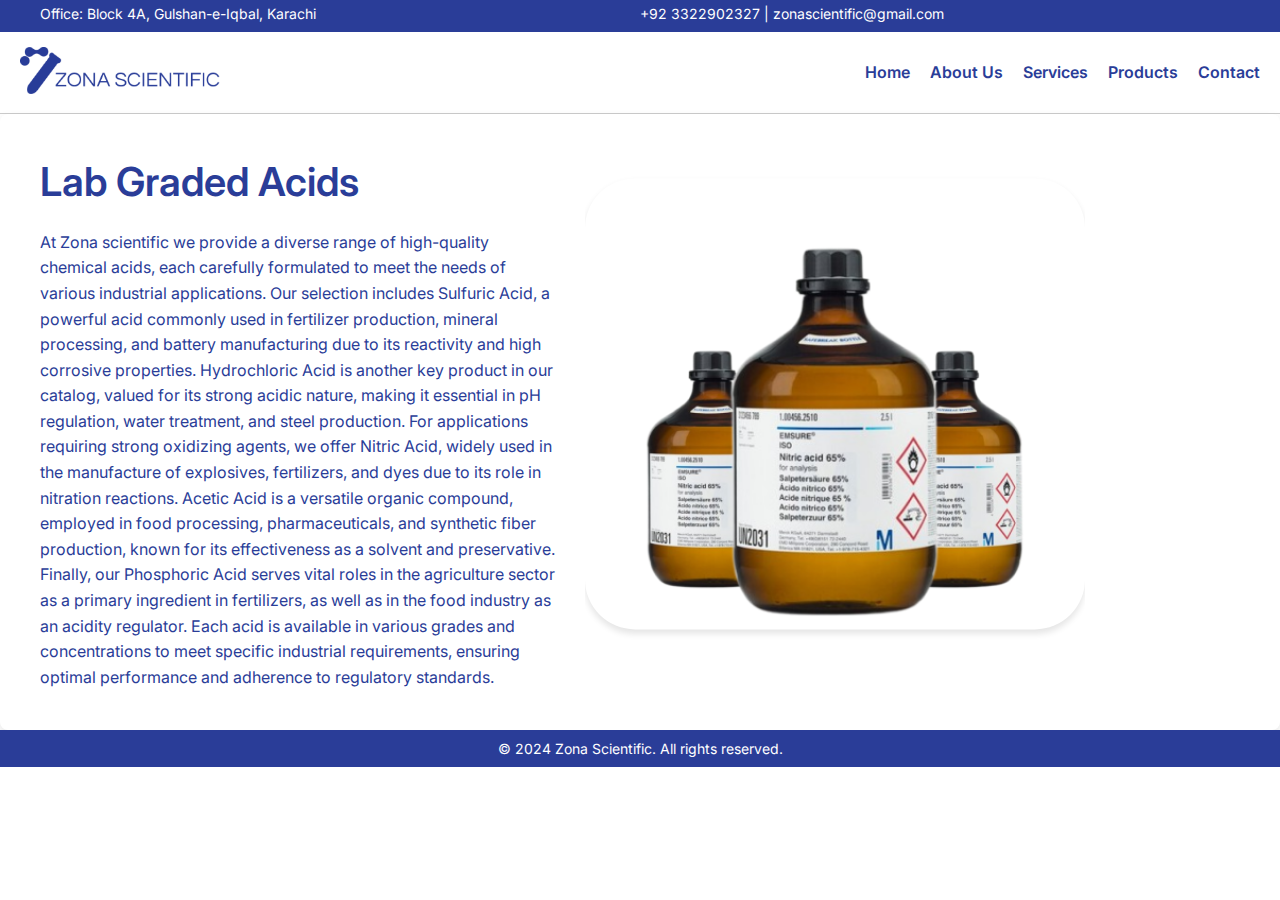
<file: graded acids.html>
<!DOCTYPE html>
<html lang="en">

<head>
  <meta charset="UTF-8" />
  <meta name="viewport" content="width=device-width, initial-scale=1.0" />
  <title>Zona Scientific</title>
  <link href="https://fonts.googleapis.com/css2?family=Inter:wght@400;600;700&display=swap" rel="stylesheet" />
  <style>
    /* General Reset */
    * {
      margin: 0;
      padding: 0;
      box-sizing: border-box;
    }

    body {
      font-family: "Inter", sans-serif;
      display: flex;
      flex-direction: column;
      min-height: 100vh;
    }

    .blue-header {
      background-color: #2a3d98;
      color: white;
      padding: 0 20px;
      font-family: "Inter", sans-serif;
      font-size: 14px;
      display: flex;
      justify-content: space-between;
      align-items: center;
    }

    .blue-header div {
      flex: 1;
      margin-bottom: 5px;
    }

    .contact-info {
      text-align: right;
    }

    .contact-info a {
      color: white;
      text-decoration: none;
    }

    .contact-info a:hover {
      text-decoration: underline;
    }


    .white-header {
      background-color: #fff;
      padding: 15px 20px;
      font-family: "Inter", sans-serif;
      display: flex;
      justify-content: space-between;
      align-items: center;
      border-bottom: 1px solid #ccc;
    }

    .logo-container {
      flex: 1;
    }

    .logo {
      max-width: 150px;
      height: auto;
    }

    .nav-links {
      flex: 2;
      display: flex;
      justify-content: flex-end;
      gap: 20px;
    }

    .nav-links a {
      text-decoration: none;
      color: #2a3d98;
      font-size: 16px;
      font-weight: 600;
      transition: color 0.3s ease;
    }

    .nav-links a:hover {
      text-decoration: underline;
      color: #1a2d6e;
    }



    .content-section {
      display: flex;
      flex-wrap: wrap;
      justify-content: center;
      align-items: center;
      padding: 40px 20px;
      gap: 20px;
      background-color: #ffffff;
      box-shadow: 0 4px 10px rgba(0, 0, 0, 0.1);
      border-radius: 8px;
    }

    .content-container {
      display: flex;
      flex-direction: row;
      align-items: flex-start;
      gap: 30px;
      max-width: 1200px;
      width: 100%;
    }

    .heading {
      font-size: 2.5rem;
      font-weight: 600;
      line-height: 1.4;
      color: #2A3D98;
      margin-bottom: 20px;
    }

    .text-container {
      max-width: 515px;
      font-size: 1rem;
      line-height: 1.6;
      color: #2A3D98;
      font-weight: 400;
    }

    .image-container {
      width: 500px;
      height: 500px;
      overflow: hidden;
      position: relative;
      border-radius: 50px;
    }

    .image-container img {
      width: 100%;
      height: auto;
      position: absolute;
      top: 50%;
      left: 50%;
      transform: translate(-50%, -50%);
      border-radius: 50px;
      box-shadow: 0 4px 6px rgba(0, 0, 0, 0.1);
    }



    footer {
      background-color: #2A3D98;
      color: white;
      text-align: center;
      padding: 15px 0;
      font-size: 14px;
      font-weight: 400;
    }

    /* Hamburger Menu Styles */
    .hamburger-menu {
      display: none;
      flex-direction: column;
      justify-content: space-between;
      width: 30px;
      height: 20px;
      cursor: pointer;
      top: 20px;
      right: 20px;
    }

    .hamburger-menu span {
      display: block;
      height: 3px;
      width: 100%;
      background-color: #2a3d98;
      border-radius: 3px;
      transition: all 0.3s ease;
    }

    .nav-links {
      display: flex;
    }

    .nav-links.mobile {
      display: none;
      flex-direction: column;
      position: absolute;
      top: 60px;
      right: 20px;
      background-color: #fff;
      box-shadow: 0px 4px 6px rgba(0, 0, 0, 0.1);
      padding: 10px 20px;
      border-radius: 10px;
      z-index: 10;
    }

    .nav-links.mobile a {
      margin: 10px 0;
    }

    .nav-links.show {
      display: flex;
    }




    /* Responsive Styles */
    @media (max-width: 992px) {
      .content-container {
        flex-direction: column;
        align-items: center;
        text-align: center;
      }

      .heading {
        font-size: 2rem;
      }

      .text-container {
        max-width: 100%;
        padding: 0 10px;
      }
    }

    @media (max-width: 576px) {
      .heading {
        font-size: 1.75rem;
      }

      .text-container {
        font-size: 0.9rem;
      }

      .content-section {
        padding: 20px 10px;
      }
    }


    @media (max-width: 768px) {
      .text-container {
        text-align: left;
      }

      .hamburger-menu {
        display: flex;
      }

      .nav-links {
        display: none;
      }

      .nav-links.show {
        display: flex;
      }

      .blue-header {
        font-family: "Inter", sans-serif;
        flex-direction: column;
        text-align: center;
        padding: 5px 0;
      }

      .blue-header div {
        text-align: center;
        margin-bottom: 5px;
      }

      .white-header {
        font-family: "Inter", sans-serif;
        flex-direction: column;
        align-items: center;
      }

      .logo-container {
        margin-bottom: 10px;
      }

      .nav-links {
        flex-direction: column;
        gap: 10px;
        justify-content: center;
      }

      .nav-links a {
        font-size: 14px;
      }

      .image-container {
        width: 90%;
        border-radius: 30px;
      }

      .image-container img {
        border-radius: 30px;
      }
    }

    @media (min-width: 769px) and (max-width: 1024px) {
      .blue-header {
        font-family: "Inter", sans-serif;
        flex-direction: row;
        padding: 0 30px;
      }

      .blue-header div {
        font-size: 13px;
      }

      .logo {
        max-width: 120px;
      }

      .nav-links a {
        font-size: 14px;
      }
    }

    @media (min-width: 1025px) {
      .blue-header {
        font-family: "Inter", sans-serif;
        padding: 5px 40px;
      }

      .blue-header div {
        font-size: 14px;
      }

      .logo {
        max-width: 200px;
      }

      .nav-links a {
        font-size: 16px;
      }
    }

    @media (max-width: 480px) {
      .image-container {
        width: 100%;
        border-radius: 20px;
      }

      .image-container img {
        border-radius: 20px;
      }
    }
  </style>
</head>

<body>
  <!-- Blue Header -->
  <header class="blue-header">
    <div>Office: Block 4A, Gulshan-e-Iqbal, Karachi</div>
    <div>+92 3322902327 | zonascientific@gmail.com</div>
  </header>

  <!-- White Header -->
  <header class="white-header">
    <div class="logo-container">
      <img src="image 1.png" alt="Zona Scientific Logo" class="logo" />
    </div>
    <!-- Hamburger Button -->
    <div class="hamburger-menu" id="hamburger-menu">
      <span></span>
      <span></span>
      <span></span>
    </div>
    <nav class="nav-links" id="nav-links">
      <a href="index.html" rel="noopener noreferrer">Home</a>
      <a href="index.html#about-us">About Us</a>
      <a href="index.html#services">Services</a>
      <a href="index.html#products">Products</a>
      <a href="index.html#contact">Contact</a>
    </nav>
  </header>


  <!-- Main Content -->
  <div class="content-section">
    <div class="content-container">
      <div>
        <h1 class="heading">Lab Graded Acids</h1>
        <div class="text-container">
          At Zona scientific we provide a diverse range of high-quality
          chemical acids, each carefully formulated to meet the needs of
          various industrial applications. Our selection includes Sulfuric
          Acid, a powerful acid commonly used in fertilizer production,
          mineral processing, and battery manufacturing due to its reactivity
          and high corrosive properties. Hydrochloric Acid is another key
          product in our catalog, valued for its strong acidic nature, making
          it essential in pH regulation, water treatment, and steel
          production. For applications requiring strong oxidizing agents, we
          offer Nitric Acid, widely used in the manufacture of explosives,
          fertilizers, and dyes due to its role in nitration reactions. Acetic
          Acid is a versatile organic compound, employed in food processing,
          pharmaceuticals, and synthetic fiber production, known for its
          effectiveness as a solvent and preservative. Finally, our Phosphoric
          Acid serves vital roles in the agriculture sector as a primary
          ingredient in fertilizers, as well as in the food industry as an
          acidity regulator. Each acid is available in various grades and
          concentrations to meet specific industrial requirements, ensuring
          optimal performance and adherence to regulatory standards.
        </div>
      </div>
      <div class="image-container">
        <img src="Group 119.png" alt="Scientific Innovation" />
      </div>
    </div>
  </div>

  <!-- Footer -->
  <footer style="background-color: #2A3D98; color: #fff; text-align: center; padding: 10px;">
    &copy; 2024 Zona Scientific. All rights reserved.
  </footer>
  <script>
    const hamburgerMenu = document.getElementById('hamburger-menu');
    const navLinks = document.getElementById('nav-links');

    hamburgerMenu.addEventListener('click', () => {
      navLinks.classList.toggle('show');
    });
  </script>

</body>

</html>
</file>
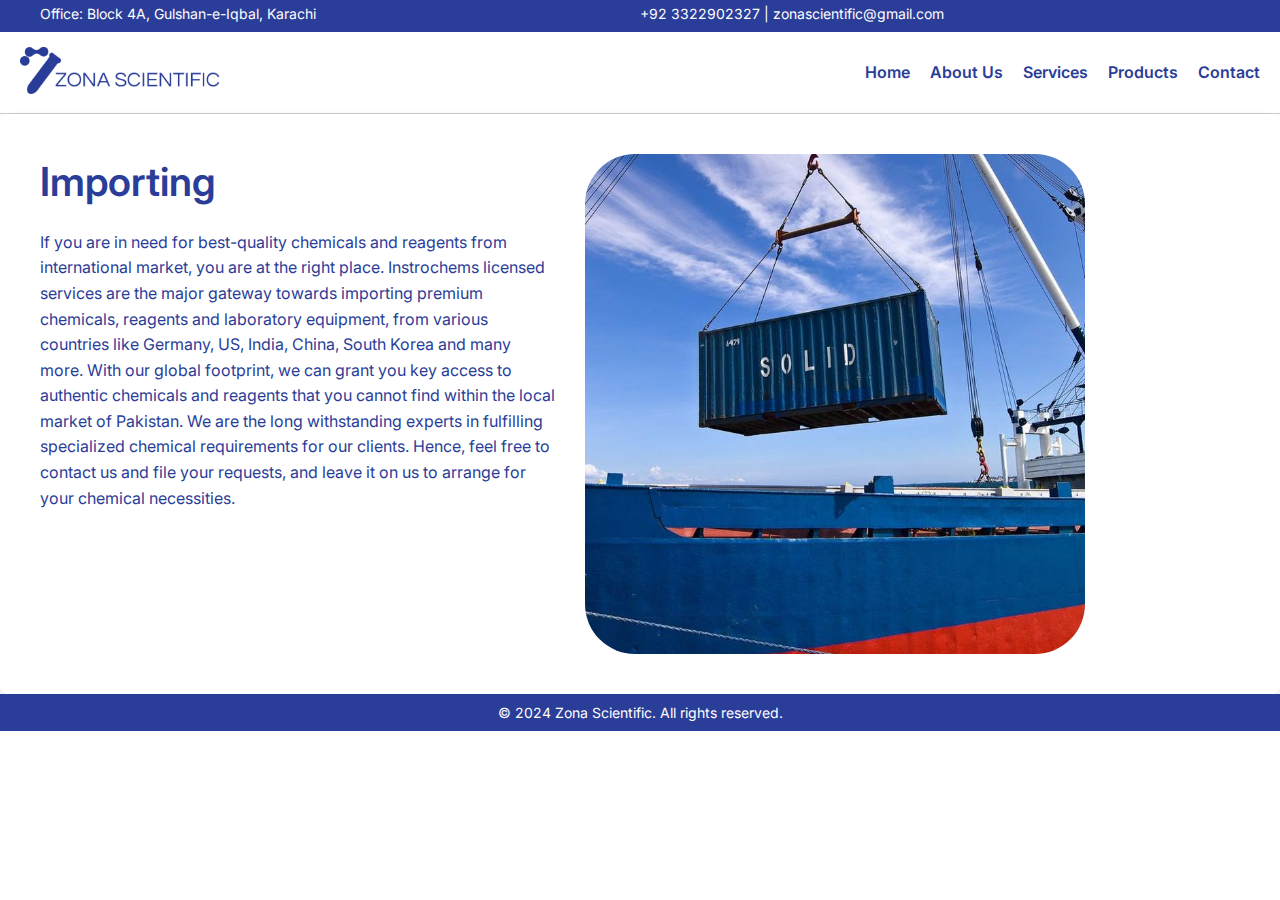
<file: importing.html>
<!DOCTYPE html>
<html lang="en">

<head>
  <meta charset="UTF-8" />
  <meta name="viewport" content="width=device-width, initial-scale=1.0" />
  <title>Zona Scientific</title>
  <link href="https://fonts.googleapis.com/css2?family=Inter:wght@400;600;700&display=swap" rel="stylesheet" />
  <style>
    /* General Reset */
    * {
      margin: 0;
      padding: 0;
      box-sizing: border-box;
    }

    body {
      font-family: "Inter", sans-serif;
      display: flex;
      flex-direction: column;
      min-height: 100vh;
    }

    .blue-header {
      background-color: #2a3d98;
      color: white;
      padding: 0 20px;
      font-family: "Inter", sans-serif;
      font-size: 14px;
      display: flex;
      justify-content: space-between;
      align-items: center;
    }

    .blue-header div {
      flex: 1;
      margin-bottom: 5px;
    }

    .contact-info {
      text-align: right;
    }

    .contact-info a {
      color: white;
      text-decoration: none;
    }

    .contact-info a:hover {
      text-decoration: underline;
    }


    .white-header {
      background-color: #fff;
      padding: 15px 20px;
      font-family: "Inter", sans-serif;
      display: flex;
      justify-content: space-between;
      align-items: center;
      border-bottom: 1px solid #ccc;
    }

    .logo-container {
      flex: 1;
    }

    .logo {
      max-width: 150px;
      height: auto;
    }

    .nav-links {
      flex: 2;
      display: flex;
      justify-content: flex-end;
      gap: 20px;
    }

    .nav-links a {
      text-decoration: none;
      color: #2a3d98;
      font-size: 16px;
      font-weight: 600;
      transition: color 0.3s ease;
    }

    .nav-links a:hover {
      text-decoration: underline;
      color: #1a2d6e;
    }



    .content-section {
      display: flex;
      flex-wrap: wrap;
      justify-content: center;
      align-items: center;
      padding: 40px 20px;
      gap: 20px;
      background-color: #ffffff;
      box-shadow: 0 4px 10px rgba(0, 0, 0, 0.1);
      border-radius: 8px;
    }

    .content-container {
      display: flex;
      flex-direction: row;
      align-items: flex-start;
      gap: 30px;
      max-width: 1200px;
      width: 100%;
    }

    .heading {
      font-size: 2.5rem;
      font-weight: 600;
      line-height: 1.4;
      color: #2A3D98;
      margin-bottom: 20px;
    }

    .text-container {
      max-width: 515px;
      font-size: 1rem;
      line-height: 1.6;
      color: #2A3D98;
      font-weight: 400;
    }

    .image-container {
      width: 500px;
      height: 500px;
      overflow: hidden;
      position: relative;
      border-radius: 50px;
    }

    .image-container img {
      width: 100%;
      height: auto;
      position: absolute;
      top: 50%;
      left: 50%;
      transform: translate(-50%, -50%);
      border-radius: 50px;
      box-shadow: 0 4px 6px rgba(0, 0, 0, 0.1);
    }



    footer {
      background-color: #2A3D98;
      color: white;
      text-align: center;
      padding: 15px 0;
      font-size: 14px;
      font-weight: 400;
    }

    /* Hamburger Menu Styles */
    .hamburger-menu {
      display: none;
      flex-direction: column;
      justify-content: space-between;
      width: 30px;
      height: 20px;
      cursor: pointer;
      top: 20px;
      right: 20px;
    }

    .hamburger-menu span {
      display: block;
      height: 3px;
      width: 100%;
      background-color: #2a3d98;
      border-radius: 3px;
      transition: all 0.3s ease;
    }

    .nav-links {
      display: flex;
    }

    .nav-links.mobile {
      display: none;
      flex-direction: column;
      position: absolute;
      top: 60px;
      right: 20px;
      background-color: #fff;
      box-shadow: 0px 4px 6px rgba(0, 0, 0, 0.1);
      padding: 10px 20px;
      border-radius: 10px;
      z-index: 10;
    }

    .nav-links.mobile a {
      margin: 10px 0;
    }

    .nav-links.show {
      display: flex;
    }

    /* Responsive Styles */
    @media (max-width: 992px) {
      .content-container {
        flex-direction: column;
        align-items: center;
        text-align: center;
      }

      .heading {
        font-size: 2rem;
      }

      .text-container {
        max-width: 100%;
        padding: 0 10px;
      }
    }

    @media (max-width: 576px) {
      .heading {
        font-size: 1.75rem;
      }

      .text-container {
        font-size: 0.9rem;
      }

      .content-section {
        padding: 20px 10px;
      }
    }


    @media (max-width: 768px) {
      .text-container {
        text-align: left;
      }

      .hamburger-menu {
        display: flex;
      }

      .nav-links {
        display: none;
      }

      .nav-links.show {
        display: flex;
      }

      .blue-header {
        font-family: "Inter", sans-serif;
        flex-direction: column;
        text-align: center;
        padding: 5px 0;
      }

      .blue-header div {
        text-align: center;
        margin-bottom: 5px;
      }

      .white-header {
        font-family: "Inter", sans-serif;
        flex-direction: column;
        align-items: center;
      }

      .logo-container {
        margin-bottom: 10px;
      }

      .nav-links {
        flex-direction: column;
        gap: 10px;
        justify-content: center;
      }

      .nav-links a {
        font-size: 14px;
      }

      .image-container {
        width: 90%;
        border-radius: 30px;
      }

      .image-container img {
        border-radius: 30px;
      }
    }

    @media (min-width: 769px) and (max-width: 1024px) {
      .blue-header {
        font-family: "Inter", sans-serif;
        flex-direction: row;
        padding: 0 30px;
      }

      .blue-header div {
        font-size: 13px;
      }

      .logo {
        max-width: 120px;
      }

      .nav-links a {
        font-size: 14px;
      }
    }

    @media (min-width: 1025px) {
      .blue-header {
        font-family: "Inter", sans-serif;
        padding: 5px 40px;
      }

      .blue-header div {
        font-size: 14px;
      }

      .logo {
        max-width: 200px;
      }

      .nav-links a {
        font-size: 16px;
      }
    }

    @media (max-width: 480px) {
      .image-container {
        width: 100%;
        border-radius: 20px;
      }

      .image-container img {
        border-radius: 20px;
      }
    }
  </style>
</head>

<body>
  <!-- Blue Header -->
  <header class="blue-header">
    <div>Office: Block 4A, Gulshan-e-Iqbal, Karachi</div>
    <div>+92 3322902327 | zonascientific@gmail.com</div>
  </header>

  <!-- White Header -->
  <header class="white-header">
    <div class="logo-container">
      <img src="image 1.png" alt="Zona Scientific Logo" class="logo" />
    </div>
    <!-- Hamburger Button -->
    <div class="hamburger-menu" id="hamburger-menu">
      <span></span>
      <span></span>
      <span></span>
    </div>
    <nav class="nav-links" id="nav-links">
      <a href="index.html" rel="noopener noreferrer">Home</a>
      <a href="index.html#about-us">About Us</a>
      <a href="index.html#services">Services</a>
      <a href="index.html#products">Products</a>
      <a href="index.html#contact">Contact</a>
    </nav>
  </header>


  <!-- Main Content -->
  <div class="content-section">
    <div class="content-container">
      <div>
        <h1 class="heading">Importing</h1>
        <div class="text-container">
          If you are in need for best-quality chemicals and reagents from
          international market, you are at the right place. Instrochems
          licensed services are the major gateway towards importing premium
          chemicals, reagents and laboratory equipment, from various countries
          like Germany, US, India, China, South Korea and many more. With our
          global footprint, we can grant you key access to authentic chemicals
          and reagents that you cannot find within the local market of
          Pakistan. We are the long withstanding experts in fulfilling
          specialized chemical requirements for our clients. Hence, feel free
          to contact us and file your requests, and leave it on us to arrange
          for your chemical necessities.
        </div>
      </div>
      <div class="image-container">
        <img src="imp.jpeg" alt="Scientific Innovation" />
      </div>
    </div>
  </div>

  <!-- Footer -->
  <footer style="background-color: #2A3D98; color: #fff; text-align: center; padding: 10px;">
    &copy; 2024 Zona Scientific. All rights reserved.
  </footer>
  <script>
    const hamburgerMenu = document.getElementById('hamburger-menu');
    const navLinks = document.getElementById('nav-links');

    hamburgerMenu.addEventListener('click', () => {
      navLinks.classList.toggle('show');
    });
  </script>

</body>

</html>
</file>
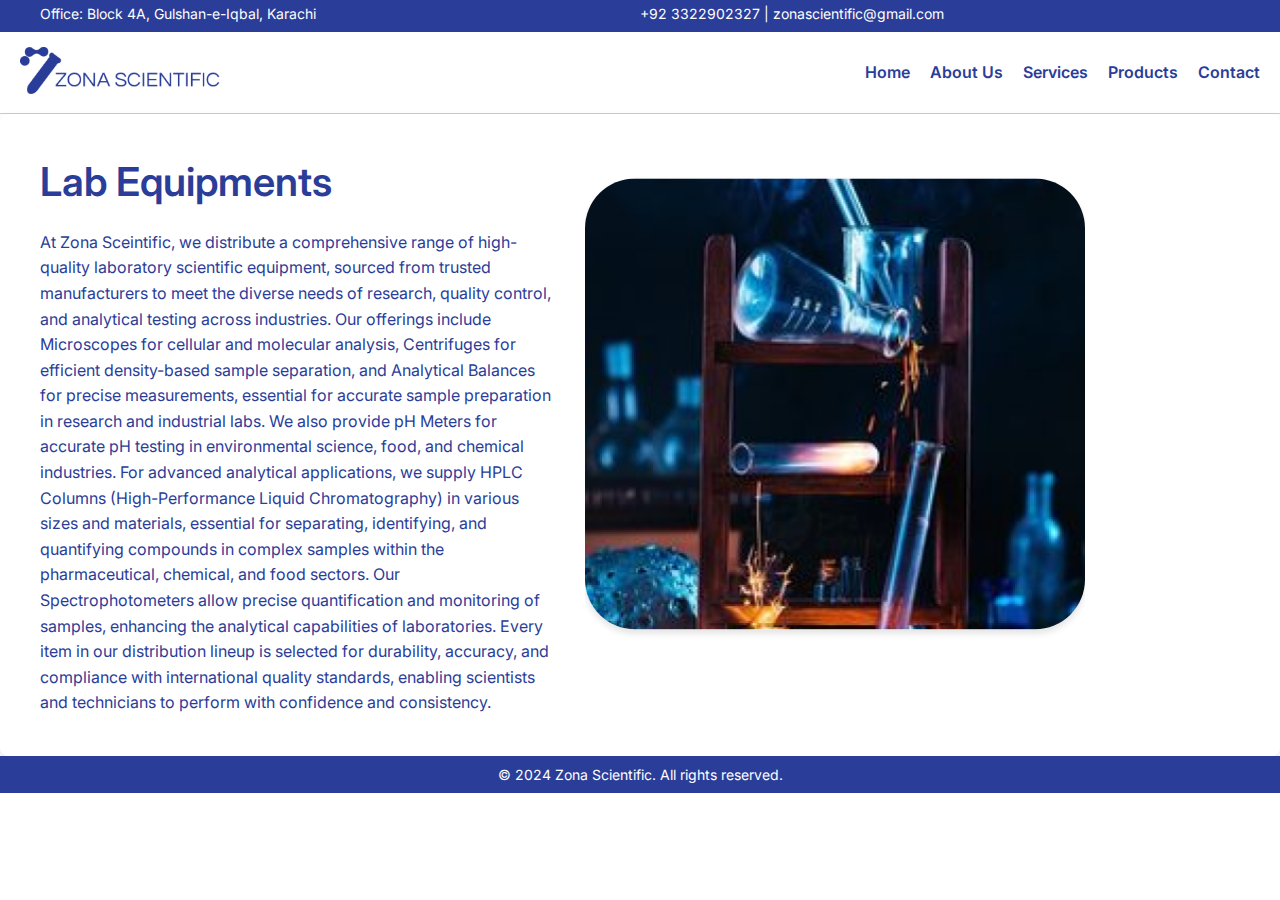
<file: lab equipments.html>
<!DOCTYPE html>
<html lang="en">

<head>
  <meta charset="UTF-8" />
  <meta name="viewport" content="width=device-width, initial-scale=1.0" />
  <title>Zona Scientific</title>
  <link href="https://fonts.googleapis.com/css2?family=Inter:wght@400;600;700&display=swap" rel="stylesheet" />
  <style>
    /* General Reset */
    * {
      margin: 0;
      padding: 0;
      box-sizing: border-box;
    }

    body {
      font-family: "Inter", sans-serif;
      display: flex;
      flex-direction: column;
      min-height: 100vh;
    }

    .blue-header {
      background-color: #2a3d98;
      color: white;
      padding: 0 20px;
      font-family: "Inter", sans-serif;
      font-size: 14px;
      display: flex;
      justify-content: space-between;
      align-items: center;
    }

    .blue-header div {
      flex: 1;
      margin-bottom: 5px;
    }

    .contact-info {
      text-align: right;
    }

    .contact-info a {
      color: white;
      text-decoration: none;
    }

    .contact-info a:hover {
      text-decoration: underline;
    }


    .white-header {
      background-color: #fff;
      padding: 15px 20px;
      font-family: "Inter", sans-serif;
      display: flex;
      justify-content: space-between;
      align-items: center;
      border-bottom: 1px solid #ccc;
    }

    .logo-container {
      flex: 1;
    }

    .logo {
      max-width: 150px;
      height: auto;
    }

    .nav-links {
      flex: 2;
      display: flex;
      justify-content: flex-end;
      gap: 20px;
    }

    .nav-links a {
      text-decoration: none;
      color: #2a3d98;
      font-size: 16px;
      font-weight: 600;
      transition: color 0.3s ease;
    }

    .nav-links a:hover {
      text-decoration: underline;
      color: #1a2d6e;
    }



    .content-section {
      display: flex;
      flex-wrap: wrap;
      justify-content: center;
      align-items: center;
      padding: 40px 20px;
      gap: 20px;
      background-color: #ffffff;
      box-shadow: 0 4px 10px rgba(0, 0, 0, 0.1);
      border-radius: 8px;
    }

    .content-container {
      display: flex;
      flex-direction: row;
      align-items: flex-start;
      gap: 30px;
      max-width: 1200px;
      width: 100%;
    }

    .heading {
      font-size: 2.5rem;
      font-weight: 600;
      line-height: 1.4;
      color: #2A3D98;
      margin-bottom: 20px;
    }

    .text-container {
      max-width: 515px;
      font-size: 1rem;
      line-height: 1.6;
      color: #2A3D98;
      font-weight: 400;
    }

    .image-container {
      width: 500px;
      height: 500px;
      overflow: hidden;
      position: relative;
      border-radius: 50px;
    }

    .image-container img {
      width: 100%;
      height: auto;
      position: absolute;
      top: 50%;
      left: 50%;
      transform: translate(-50%, -50%);
      border-radius: 50px;
      box-shadow: 0 4px 6px rgba(0, 0, 0, 0.1);
    }



    footer {
      background-color: #2A3D98;
      color: white;
      text-align: center;
      padding: 15px 0;
      font-size: 14px;
      font-weight: 400;
    }

    /* Hamburger Menu Styles */
    .hamburger-menu {
      display: none;
      flex-direction: column;
      justify-content: space-between;
      width: 30px;
      height: 20px;
      cursor: pointer;
      top: 20px;
      right: 20px;
    }

    .hamburger-menu span {
      display: block;
      height: 3px;
      width: 100%;
      background-color: #2a3d98;
      border-radius: 3px;
      transition: all 0.3s ease;
    }

    .nav-links {
      display: flex;
    }

    .nav-links.mobile {
      display: none;
      flex-direction: column;
      position: absolute;
      top: 60px;
      right: 20px;
      background-color: #fff;
      box-shadow: 0px 4px 6px rgba(0, 0, 0, 0.1);
      padding: 10px 20px;
      border-radius: 10px;
      z-index: 10;
    }

    .nav-links.mobile a {
      margin: 10px 0;
    }

    .nav-links.show {
      display: flex;
    }

    /* Responsive Hamburger Menu */
    @media (max-width: 768px) {
      .text-container {
        text-align: left;
      }

      .hamburger-menu {
        display: flex;
      }

      .nav-links {
        display: none;
      }

      .nav-links.show {
        display: flex;
      }
    }

    /* Responsive Styles */
    @media (max-width: 992px) {
      .content-container {
        flex-direction: column;
        align-items: center;
        text-align: center;
      }

      .heading {
        font-size: 2rem;
      }

      .text-container {
        max-width: 100%;
        padding: 0 10px;
      }
    }

    @media (max-width: 576px) {
      .heading {
        font-size: 1.75rem;
      }

      .text-container {
        font-size: 0.9rem;
      }

      .content-section {
        padding: 20px 10px;
      }
    }


    @media (max-width: 768px) {
      .blue-header {
        font-family: "Inter", sans-serif;
        flex-direction: column;
        text-align: center;
        padding: 5px 0;
      }

      .blue-header div {
        text-align: center;
        margin-bottom: 5px;
      }

      .white-header {
        font-family: "Inter", sans-serif;
        flex-direction: column;
        align-items: center;
      }

      .logo-container {
        margin-bottom: 10px;
      }

      .nav-links {
        flex-direction: column;
        gap: 10px;
        justify-content: center;
      }

      .nav-links a {
        font-size: 14px;
      }

      .image-container {
        width: 90%;
        border-radius: 30px;
      }

      .image-container img {
        border-radius: 30px;
      }
    }

    @media (min-width: 769px) and (max-width: 1024px) {
      .blue-header {
        font-family: "Inter", sans-serif;
        flex-direction: row;
        padding: 0 30px;
      }

      .blue-header div {
        font-size: 13px;
      }

      .logo {
        max-width: 120px;
      }

      .nav-links a {
        font-size: 14px;
      }
    }

    @media (min-width: 1025px) {
      .blue-header {
        font-family: "Inter", sans-serif;
        padding: 5px 40px;
      }

      .blue-header div {
        font-size: 14px;
      }

      .logo {
        max-width: 200px;
      }

      .nav-links a {
        font-size: 16px;
      }
    }

    @media (max-width: 480px) {
      .image-container {
        width: 100%;
        border-radius: 20px;
      }

      .image-container img {
        border-radius: 20px;
      }
    }
  </style>
</head>

<body>
  <!-- Blue Header -->
  <header class="blue-header">
    <div>Office: Block 4A, Gulshan-e-Iqbal, Karachi</div>
    <div>+92 3322902327 | zonascientific@gmail.com</div>
  </header>

  <!-- White Header -->
  <header class="white-header">
    <div class="logo-container">
      <img src="image 1.png" alt="Zona Scientific Logo" class="logo" />
    </div>
    <!-- Hamburger Button -->
    <div class="hamburger-menu" id="hamburger-menu">
      <span></span>
      <span></span>
      <span></span>
    </div>
    <nav class="nav-links" id="nav-links">
      <a href="index.html" rel="noopener noreferrer">Home</a>
      <a href="index.html#about-us">About Us</a>
      <a href="index.html#services">Services</a>
      <a href="index.html#products">Products</a>
      <a href="index.html#contact">Contact</a>
    </nav>
  </header>


  <!-- Main Content -->
  <div class="content-section">
    <div class="content-container">
      <div>
        <h1 class="heading">Lab Equipments</h1>
        <div class="text-container">
          At Zona Sceintific, we distribute a comprehensive range of
          high-quality laboratory scientific equipment, sourced from trusted
          manufacturers to meet the diverse needs of research, quality
          control, and analytical testing across industries. Our offerings
          include Microscopes for cellular and molecular analysis, Centrifuges
          for efficient density-based sample separation, and Analytical
          Balances for precise measurements, essential for accurate sample
          preparation in research and industrial labs. We also provide pH
          Meters for accurate pH testing in environmental science, food, and
          chemical industries. For advanced analytical applications, we supply
          HPLC Columns (High-Performance Liquid Chromatography) in various
          sizes and materials, essential for separating, identifying, and
          quantifying compounds in complex samples within the pharmaceutical,
          chemical, and food sectors. Our Spectrophotometers allow precise
          quantification and monitoring of samples, enhancing the analytical
          capabilities of laboratories. Every item in our distribution lineup
          is selected for durability, accuracy, and compliance with
          international quality standards, enabling scientists and technicians
          to perform with confidence and consistency.
        </div>
      </div>
      <div class="image-container">
        <img src="image 37.png" alt="Scientific Innovation" />
      </div>
    </div>
  </div>

  <!-- Footer -->
  <footer style="background-color: #2A3D98; color: #fff; text-align: center; padding: 10px;">
    &copy; 2024 Zona Scientific. All rights reserved.
  </footer>
  <script>
    const hamburgerMenu = document.getElementById('hamburger-menu');
    const navLinks = document.getElementById('nav-links');

    hamburgerMenu.addEventListener('click', () => {
      navLinks.classList.toggle('show');
    });
  </script>

</body>

</html>
</file>
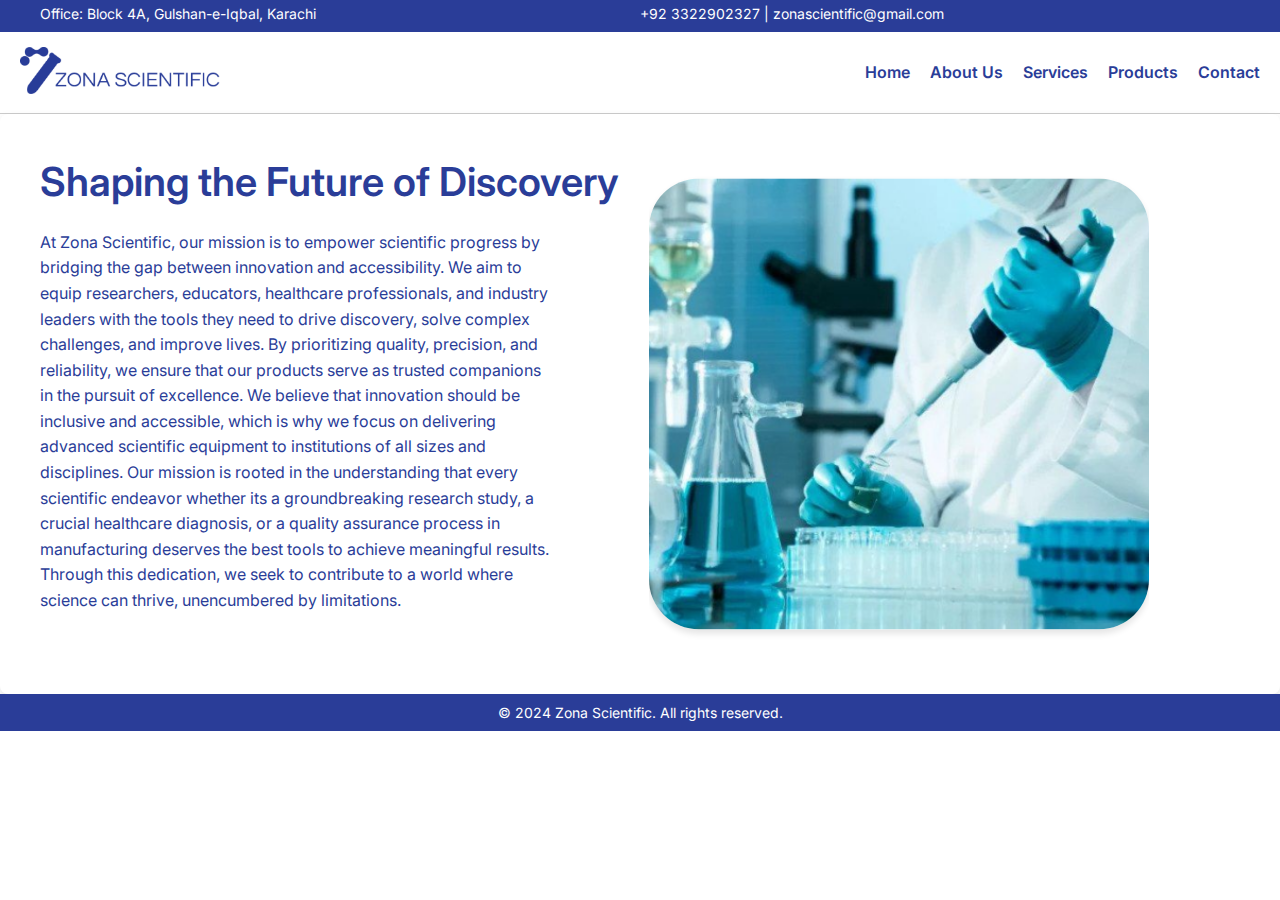
<file: mission.html>
<!DOCTYPE html>
<html lang="en">

<head>
  <meta charset="UTF-8" />
  <meta name="viewport" content="width=device-width, initial-scale=1.0" />
  <title>Zona Scientific</title>
  <link href="https://fonts.googleapis.com/css2?family=Inter:wght@400;600;700&display=swap" rel="stylesheet" />
  <style>
    /* General Reset */
    * {
      margin: 0;
      padding: 0;
      box-sizing: border-box;
    }

    body {
      font-family: "Inter", sans-serif;
      display: flex;
      flex-direction: column;
      min-height: 100vh;
    }

    .blue-header {
      background-color: #2a3d98;
      color: white;
      padding: 0 20px;
      font-family: "Inter", sans-serif;
      font-size: 14px;
      display: flex;
      justify-content: space-between;
      align-items: center;
    }

    .blue-header div {
      flex: 1;
      margin-bottom: 5px;
    }

    .contact-info {
      text-align: right;
    }

    .contact-info a {
      color: white;
      text-decoration: none;
    }

    .contact-info a:hover {
      text-decoration: underline;
    }


    .white-header {
      background-color: #fff;
      padding: 15px 20px;
      font-family: "Inter", sans-serif;
      display: flex;
      justify-content: space-between;
      align-items: center;
      border-bottom: 1px solid #ccc;
    }

    .logo-container {
      flex: 1;
    }

    .logo {
      max-width: 150px;
      height: auto;
    }

    .nav-links {
      flex: 2;
      display: flex;
      justify-content: flex-end;
      gap: 20px;
    }

    .nav-links a {
      text-decoration: none;
      color: #2a3d98;
      font-size: 16px;
      font-weight: 600;
      transition: color 0.3s ease;
    }

    .nav-links a:hover {
      text-decoration: underline;
      color: #1a2d6e;
    }



    .content-section {
      display: flex;
      flex-wrap: wrap;
      justify-content: center;
      align-items: center;
      padding: 40px 20px;
      gap: 20px;
      background-color: #ffffff;
      box-shadow: 0 4px 10px rgba(0, 0, 0, 0.1);
      border-radius: 8px;
    }

    .content-container {
      display: flex;
      flex-direction: row;
      align-items: flex-start;
      gap: 30px;
      max-width: 1200px;
      width: 100%;
    }

    .heading {
      font-size: 2.5rem;
      font-weight: 600;
      line-height: 1.4;
      color: #2A3D98;
      margin-bottom: 20px;
    }

    .text-container {
      max-width: 515px;
      font-size: 1rem;
      line-height: 1.6;
      color: #2A3D98;
      font-weight: 400;
    }

    .image-container {
      width: 500px;
      height: 500px;
      overflow: hidden;
      position: relative;
      border-radius: 50px;
    }

    .image-container img {
      width: 100%;
      height: auto;
      position: absolute;
      top: 50%;
      left: 50%;
      transform: translate(-50%, -50%);
      border-radius: 50px;
      box-shadow: 0 4px 6px rgba(0, 0, 0, 0.1);
    }


    /* Hamburger Menu Styles */
    .hamburger-menu {
      display: none;
      flex-direction: column;
      justify-content: space-between;
      width: 30px;
      height: 20px;
      cursor: pointer;
      top: 20px;
      right: 20px;
    }

    .hamburger-menu span {
      display: block;
      height: 3px;
      width: 100%;
      background-color: #2a3d98;
      border-radius: 3px;
      transition: all 0.3s ease;
    }

    .nav-links {
      display: flex;
    }

    .nav-links.mobile {
      display: none;
      flex-direction: column;
      position: absolute;
      top: 60px;
      right: 20px;
      background-color: #fff;
      box-shadow: 0px 4px 6px rgba(0, 0, 0, 0.1);
      padding: 10px 20px;
      border-radius: 10px;
      z-index: 10;
    }

    .nav-links.mobile a {
      margin: 10px 0;
    }

    .nav-links.show {
      display: flex;
    }

    footer {
      background-color: #2A3D98;
      color: white;
      text-align: center;
      padding: 15px 0;
      font-size: 14px;
      font-weight: 400;
    }

    /* Responsive Styles */
    @media (max-width: 992px) {
      .content-container {
        flex-direction: column;
        align-items: center;
        text-align: center;
      }

      .heading {
        font-size: 2rem;
      }

      .text-container {
        max-width: 100%;
        padding: 0 10px;
      }
    }

    @media (max-width: 576px) {
      .heading {
        font-size: 1.75rem;
      }

      .text-container {
        font-size: 0.9rem;
      }

      .content-section {
        padding: 20px 10px;
      }
    }


    @media (max-width: 768px) {
      .text-container {
        text-align: left;
      }

      .blue-header {
        font-family: "Inter", sans-serif;
        flex-direction: column;
        text-align: center;
        padding: 5px 0;
      }

      .blue-header div {
        text-align: center;
        margin-bottom: 5px;
      }

      .white-header {
        font-family: "Inter", sans-serif;
        flex-direction: column;
        align-items: center;
      }

      .logo-container {
        margin-bottom: 10px;
      }

      .nav-links {
        flex-direction: column;
        gap: 10px;
        justify-content: center;
      }

      .nav-links a {
        font-size: 14px;
      }

      .image-container {
        width: 90%;
        border-radius: 30px;
      }

      .image-container img {
        border-radius: 30px;
      }

      .hamburger-menu {
        display: flex;
      }

      .nav-links {
        display: none;
      }

      .nav-links.show {
        display: flex;
      }
    }

    @media (min-width: 769px) and (max-width: 1024px) {
      .blue-header {
        font-family: "Inter", sans-serif;
        flex-direction: row;
        padding: 0 30px;
      }

      .blue-header div {
        font-size: 13px;
      }

      .logo {
        max-width: 120px;
      }

      .nav-links a {
        font-size: 14px;
      }
    }

    @media (min-width: 1025px) {
      .blue-header {
        font-family: "Inter", sans-serif;
        padding: 5px 40px;
      }

      .blue-header div {
        font-size: 14px;
      }

      .logo {
        max-width: 200px;
      }

      .nav-links a {
        font-size: 16px;
      }
    }

    @media (max-width: 480px) {
      .image-container {
        width: 100%;
        border-radius: 20px;
      }

      .image-container img {
        border-radius: 20px;
      }
    }
  </style>
</head>

<body>
  <!-- Blue Header -->
  <header class="blue-header">
    <div>Office: Block 4A, Gulshan-e-Iqbal, Karachi</div>
    <div>+92 3322902327 | zonascientific@gmail.com</div>
  </header>

  <!-- White Header -->
  <header class="white-header">
    <div class="logo-container">
      <img src="image 1.png" alt="Zona Scientific Logo" class="logo" />
    </div>
    <!-- Hamburger Button -->
    <div class="hamburger-menu" id="hamburger-menu">
      <span></span>
      <span></span>
      <span></span>
    </div>
    <nav class="nav-links" id="nav-links">
      <a href="index.html" rel="noopener noreferrer">Home</a>
      <a href="index.html#about-us">About Us</a>
      <a href="index.html#services">Services</a>
      <a href="index.html#products">Products</a>
      <a href="index.html#contact">Contact</a>
    </nav>
  </header>


  <!-- Main Content -->
  <div class="content-section">
    <div class="content-container">
      <div>
        <h1 class="heading">Shaping the Future of Discovery</h1>
        <div class="text-container">
          At Zona Scientific, our mission is to empower scientific progress by
          bridging the gap between innovation and accessibility. We aim to
          equip researchers, educators, healthcare professionals, and industry
          leaders with the tools they need to drive discovery, solve complex
          challenges, and improve lives. By prioritizing quality, precision,
          and reliability, we ensure that our products serve as trusted
          companions in the pursuit of excellence. We believe that innovation
          should be inclusive and accessible, which is why we focus on
          delivering advanced scientific equipment to institutions of all
          sizes and disciplines. Our mission is rooted in the understanding
          that every scientific endeavor whether its a groundbreaking research
          study, a crucial healthcare diagnosis, or a quality assurance
          process in manufacturing deserves the best tools to achieve
          meaningful results. Through this dedication, we seek to contribute
          to a world where science can thrive, unencumbered by limitations.
        </div>
      </div>
      <div class="image-container">
        <img src="image.png" alt="Scientific Innovation" />
      </div>
    </div>
  </div>

  <!-- Footer -->
  <footer style="background-color: #2A3D98; color: #fff; text-align: center; padding: 10px;">
    &copy; 2024 Zona Scientific. All rights reserved.
  </footer>
  <script>
    const hamburgerMenu = document.getElementById('hamburger-menu');
    const navLinks = document.getElementById('nav-links');

    hamburgerMenu.addEventListener('click', () => {
      navLinks.classList.toggle('show');
    });
  </script>

</body>

</html>
</file>
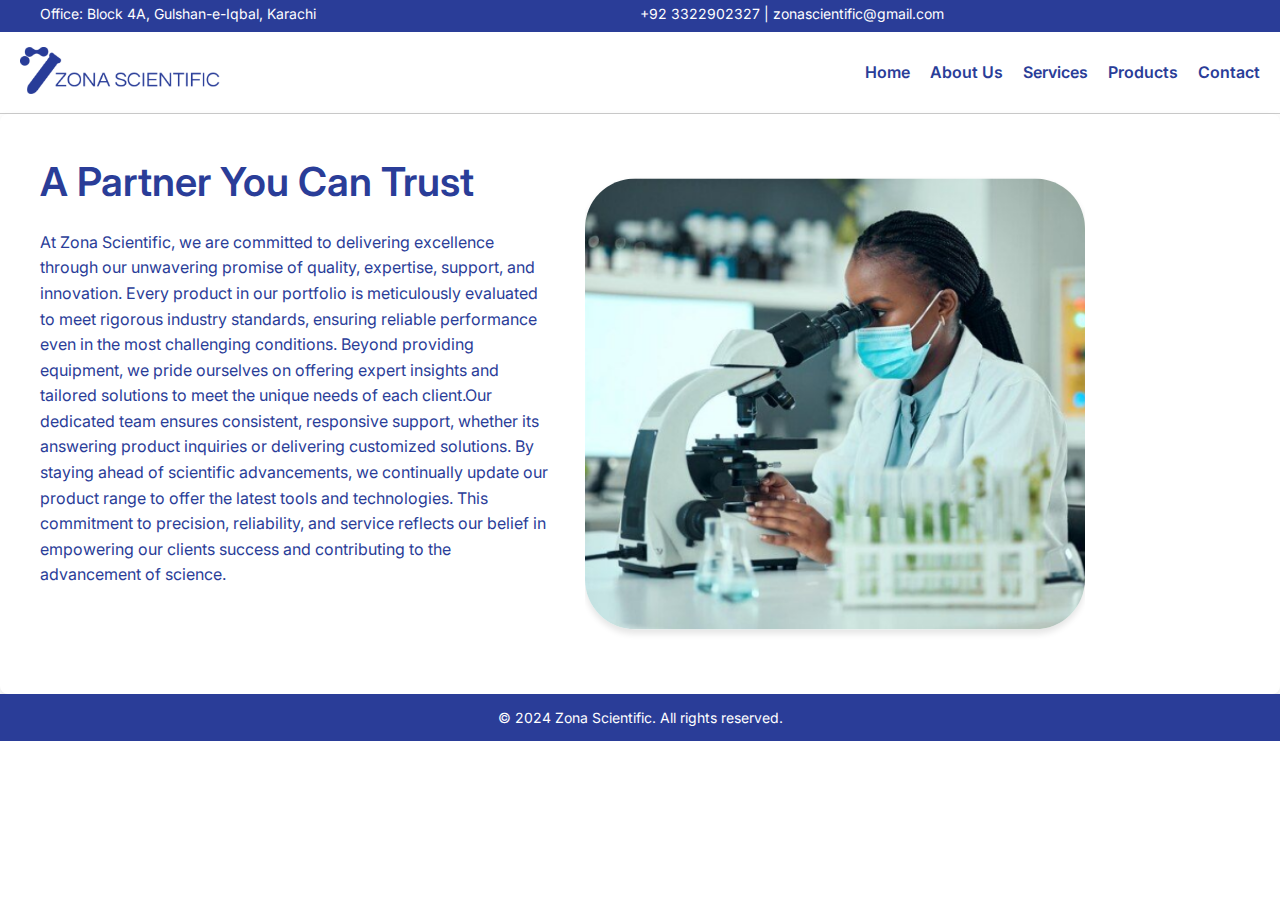
<file: promise.html>
<!DOCTYPE html>
<html lang="en">

<head>
  <meta charset="UTF-8" />
  <meta name="viewport" content="width=device-width, initial-scale=1.0" />
  <title>Zona Scientific</title>
  <link href="https://fonts.googleapis.com/css2?family=Inter:wght@400;600;700&display=swap" rel="stylesheet" />
  <style>
    /* General Reset */
    * {
      margin: 0;
      padding: 0;
      box-sizing: border-box;
    }

    body {
      font-family: "Inter", sans-serif;
      display: flex;
      flex-direction: column;
      min-height: 100vh;
    }

    .blue-header {
      background-color: #2a3d98;
      color: white;
      padding: 0 20px;
      font-family: "Inter", sans-serif;
      font-size: 14px;
      display: flex;
      justify-content: space-between;
      align-items: center;
    }

    .blue-header div {
      flex: 1;
      margin-bottom: 5px;
    }

    .contact-info {
      text-align: right;
    }

    .contact-info a {
      color: white;
      text-decoration: none;
    }

    .contact-info a:hover {
      text-decoration: underline;
    }


    .white-header {
      background-color: #fff;
      padding: 15px 20px;
      font-family: "Inter", sans-serif;
      display: flex;
      justify-content: space-between;
      align-items: center;
      border-bottom: 1px solid #ccc;
    }

    .logo-container {
      flex: 1;
    }

    .logo {
      max-width: 150px;
      height: auto;
    }

    .nav-links {
      flex: 2;
      display: flex;
      justify-content: flex-end;
      gap: 20px;
    }

    .nav-links a {
      text-decoration: none;
      color: #2a3d98;
      font-size: 16px;
      font-weight: 600;
      transition: color 0.3s ease;
    }

    .nav-links a:hover {
      text-decoration: underline;
      color: #1a2d6e;
    }



    .content-section {
      display: flex;
      flex-wrap: wrap;
      justify-content: center;
      align-items: center;
      padding: 40px 20px;
      gap: 20px;
      background-color: #ffffff;
      box-shadow: 0 4px 10px rgba(0, 0, 0, 0.1);
      border-radius: 8px;
    }

    .content-container {
      display: flex;
      flex-direction: row;
      align-items: flex-start;
      gap: 30px;
      max-width: 1200px;
      width: 100%;
    }

    .heading {
      font-size: 2.5rem;
      font-weight: 600;
      line-height: 1.4;
      color: #2A3D98;
      margin-bottom: 20px;
    }

    .text-container {
      max-width: 515px;
      font-size: 1rem;
      line-height: 1.6;
      color: #2A3D98;
      font-weight: 400;
    }

    .image-container {
      width: 500px;
      height: 500px;
      overflow: hidden;
      position: relative;
      border-radius: 50px;
    }

    .image-container img {
      width: 100%;
      height: auto;
      position: absolute;
      top: 50%;
      left: 50%;
      transform: translate(-50%, -50%);
      border-radius: 50px;
      box-shadow: 0 4px 6px rgba(0, 0, 0, 0.1);
    }

    /* Hamburger Menu Styles */
    .hamburger-menu {
      display: none;
      flex-direction: column;
      justify-content: space-between;
      width: 30px;
      height: 20px;
      cursor: pointer;
      top: 20px;
      right: 20px;
    }

    .hamburger-menu span {
      display: block;
      height: 3px;
      width: 100%;
      background-color: #2a3d98;
      border-radius: 3px;
      transition: all 0.3s ease;
    }

    .nav-links {
      display: flex;
    }

    .nav-links.mobile {
      display: none;
      flex-direction: column;
      position: absolute;
      top: 60px;
      right: 20px;
      background-color: #fff;
      box-shadow: 0px 4px 6px rgba(0, 0, 0, 0.1);
      padding: 10px 20px;
      border-radius: 10px;
      z-index: 10;
    }

    .nav-links.mobile a {
      margin: 10px 0;
    }

    .nav-links.show {
      display: flex;
    }



    footer {
      background-color: #2A3D98;
      color: white;
      text-align: center;
      padding: 15px 0;
      font-size: 14px;
      font-weight: 400;
    }

    /* Responsive Styles */
    @media (max-width: 992px) {
      .content-container {
        flex-direction: column;
        align-items: center;
        text-align: center;
      }

      .heading {
        font-size: 2rem;
      }

      .text-container {
        max-width: 100%;
        padding: 0 10px;
      }
    }

    @media (max-width: 576px) {
      .heading {
        font-size: 1.75rem;
      }

      .text-container {
        font-size: 0.9rem;
      }

      .content-section {
        padding: 20px 10px;
      }
    }


    @media (max-width: 768px) {
      .blue-header {
        font-family: "Inter", sans-serif;
        flex-direction: column;
        text-align: center;
        padding: 5px 0;
      }

      .blue-header div {
        text-align: center;
        margin-bottom: 5px;
      }

      .white-header {
        font-family: "Inter", sans-serif;
        flex-direction: column;
        align-items: center;
      }

      .logo-container {
        margin-bottom: 10px;
      }

      .text-container {
        text-align: left;
      }

      .nav-links {
        flex-direction: column;
        gap: 10px;
        justify-content: center;
      }

      .nav-links a {
        font-size: 14px;
      }

      .image-container {
        width: 90%;
        border-radius: 30px;
      }

      .image-container img {
        border-radius: 30px;
      }

      .hamburger-menu {
        display: flex;
      }

      .nav-links {
        display: none;
      }

      .nav-links.show {
        display: flex;
      }
    }

    @media (min-width: 769px) and (max-width: 1024px) {
      .blue-header {
        font-family: "Inter", sans-serif;
        flex-direction: row;
        padding: 0 30px;
      }

      .blue-header div {
        font-size: 13px;
      }

      .logo {
        max-width: 120px;
      }

      .nav-links a {
        font-size: 14px;
      }
    }

    @media (min-width: 1025px) {
      .blue-header {
        font-family: "Inter", sans-serif;
        padding: 5px 40px;
      }

      .blue-header div {
        font-size: 14px;
      }

      .logo {
        max-width: 200px;
      }

      .nav-links a {
        font-size: 16px;
      }
    }

    @media (max-width: 480px) {
      .image-container {
        width: 100%;
        border-radius: 20px;
      }

      .image-container img {
        border-radius: 20px;
      }
    }
  </style>
</head>

<body>
  <!-- Blue Header -->
  <header class="blue-header">
    <div>Office: Block 4A, Gulshan-e-Iqbal, Karachi</div>
    <div>+92 3322902327 | zonascientific@gmail.com</div>
  </header>

  <!-- White Header -->
  <header class="white-header">
    <div class="logo-container">
      <img src="image 1.png" alt="Zona Scientific Logo" class="logo" />
    </div>
    <!-- Hamburger Button -->
    <div class="hamburger-menu" id="hamburger-menu">
      <span></span>
      <span></span>
      <span></span>
    </div>
    <nav class="nav-links" id="nav-links">
      <a href="index.html" rel="noopener noreferrer">Home</a>
      <a href="index.html#about-us">About Us</a>
      <a href="index.html#services">Services</a>
      <a href="index.html#products">Products</a>
      <a href="index.html#contact">Contact</a>
    </nav>
  </header>


  <!-- Main Content -->
  <div class="content-section">
    <div class="content-container">
      <div>
        <h1 class="heading">A Partner You Can Trust</h1>
        <div class="text-container">
          At Zona Scientific, we are committed to delivering excellence
          through our unwavering promise of quality, expertise, support, and
          innovation. Every product in our portfolio is meticulously evaluated
          to meet rigorous industry standards, ensuring reliable performance
          even in the most challenging conditions. Beyond providing equipment,
          we pride ourselves on offering expert insights and tailored
          solutions to meet the unique needs of each client.Our dedicated team
          ensures consistent, responsive support, whether its answering
          product inquiries or delivering customized solutions. By staying
          ahead of scientific advancements, we continually update our product
          range to offer the latest tools and technologies. This commitment to
          precision, reliability, and service reflects our belief in
          empowering our clients success and contributing to the advancement
          of science.
        </div>
      </div>
      <div class="image-container">
        <img src="imm.png" alt="Scientific Innovation" />
      </div>
    </div>
  </div>

  <!-- Footer -->
  <footer>&copy; 2024 Zona Scientific. All rights reserved.</footer>
  <script>
    const hamburgerMenu = document.getElementById('hamburger-menu');
    const navLinks = document.getElementById('nav-links');

    hamburgerMenu.addEventListener('click', () => {
      navLinks.classList.toggle('show');
    });
  </script>

</body>

</html>
</file>
